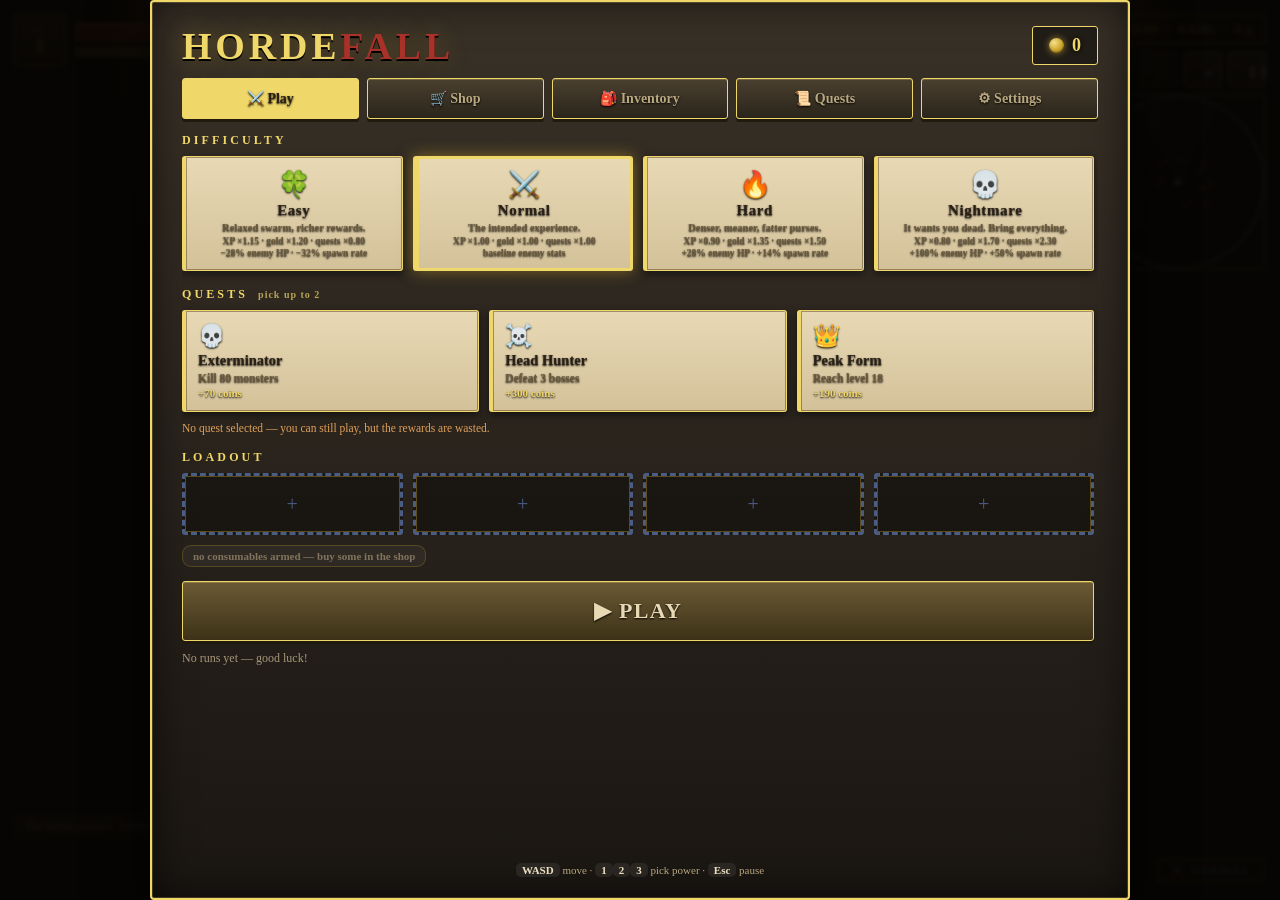
<file: index.html>
<!DOCTYPE html>
<html lang="en">
<head>
<meta charset="utf-8" />
<meta name="viewport" content="width=device-width, initial-scale=1" />
<title>HORDEFALL</title>
<meta name="description" content="HORDEFALL — a dependency-free horde survival roguelite that runs in any modern browser." />
<meta property="og:title" content="HORDEFALL" />
<meta property="og:description" content="Survive the swarm. Level up, pick a power, keep the horde off you as long as you can." />
<meta property="og:type" content="website" />
<link rel="icon" href="data:image/svg+xml,<svg xmlns='http://www.w3.org/2000/svg' viewBox='0 0 32 32'><text y='26' font-size='26'>&#9876;</text></svg>" />
<style>
  :root { --gold: #c9a227; --gold-hi: #f0d76a; --parch: #e8d9b5; --blood: #a8322a; }
  html, body { height: 100%; margin: 0; }
  body {
    display: grid; place-content: center; justify-items: center; gap: 16px;
    text-align: center; padding: 24px;
    background: radial-gradient(ellipse at 50% -10%, rgba(120, 92, 40, .28), transparent 60%), #0b0906;
    color: var(--parch);
    font-family: Georgia, "Times New Roman", serif;
  }
  h1 {
    margin: 0; font-size: clamp(30px, 7vw, 54px); font-weight: 700; letter-spacing: .14em;
    color: var(--gold-hi); text-shadow: 0 2px 0 #000, 0 0 22px rgba(201, 162, 39, .35);
  }
  h1 span { color: var(--blood); }
  p { margin: 0; max-width: 46ch; font-size: 14px; line-height: 1.6; color: #a8977a; }
  a.cta {
    display: inline-block; margin-top: 6px; padding: 13px 30px;
    border: 1px solid var(--gold); border-radius: 3px;
    background: linear-gradient(180deg, #6b5a34, #3d3218); color: var(--parch);
    text-decoration: none; font-weight: 700; letter-spacing: .1em;
    box-shadow: inset 0 1px 0 rgba(240, 215, 106, .25), 0 3px 0 #201a0d;
  }
  a.cta:hover { background: linear-gradient(180deg, #857044, #4c3f20); }
  noscript a { color: var(--gold-hi); }
</style>
</head>
<body>
  <h1>HORDE<span>FALL</span></h1>
  <p>A horde survival roguelite. Your weapon attacks on its own — every kill drops XP, every level
     hands you a choice. Keep the swarm off you as long as you can.</p>
  <!-- Works with scripting off too; the meta refresh covers the common case. -->
  <a class="cta" href="hordefall/index.html">ENTER THE FALL</a>
  <noscript><p>Your browser blocked the automatic redirect. Use the link above.</p></noscript>
  <script>location.replace("hordefall/index.html");</script>
</body>
</html>
</file>
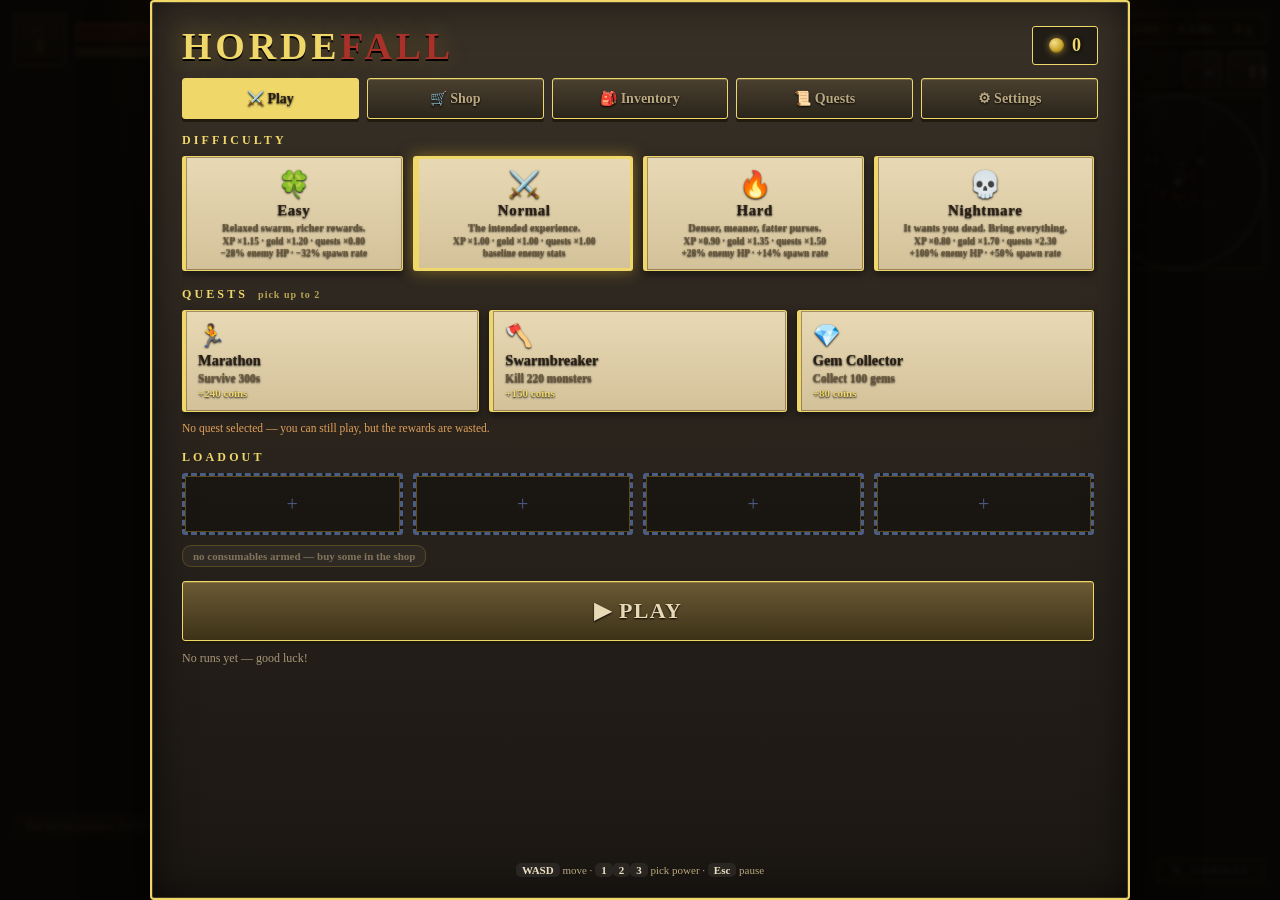
<file: hordefall/index.html>
<!DOCTYPE html>
<html lang="en">
<head>
<meta charset="utf-8" />
<meta name="viewport" content="width=device-width, initial-scale=1, maximum-scale=1, user-scalable=no" />
<title>HORDEFALL</title>
<link rel="stylesheet" href="style.css" />
</head>
<body class="rpg">
<div id="wrap">
  <canvas id="game"></canvas>

  <!-- ============ HUD ============ -->
  <div id="hud">
    <div class="hud-left">
      <div id="lvlBadge"><span>LV</span><b id="lvlNum">1</b></div>
      <div class="bars">
        <div class="bar hp"><i id="hpFill"></i><em id="hpText">100 / 100</em></div>
        <div class="bar xp"><i id="xpGhost"></i><i id="xpFill"></i></div>
      </div>
    </div>
    <div class="hud-right">
      <div class="stats">
        <span id="timeTxt" class="stat-time">0:00</span>
        <span class="sep">•</span>
        <span id="killTxt">0 kills</span>
        <span class="sep">•</span>
        <span id="goldTxt" class="gold">0 g</span>
      </div>
      <div class="btnrow">
        <button id="musicBtn" class="icon off" title="Music">♪</button>
        <button id="soundBtn" class="icon" title="Sound">🔊</button>
        <button id="pauseBtn" class="icon" title="Pause (Esc)">❚❚</button>
      </div>
      <canvas id="minimap" width="176" height="176"></canvas>
    </div>
  </div>

  <div id="hint">Move with <b>WASD</b> / <b>Arrows</b> — your weapon attacks automatically</div>
  <div id="banner"></div>
  <div id="bossBar" class="hidden"><span id="bossName">BOSS</span><i><b id="bossFill"></b></i></div>

  <!-- live objective + difficulty badge -->
  <div id="objChip" class="hidden">
    <span id="objIcon">🎯</span>
    <span id="objText">—</span>
    <span id="objNum">0/0</span>
    <i class="objbar"><b id="objFill"></b></i>
  </div>
  <div id="diffBadge">⚔️ Normal</div>

  <!-- held weapons + ability readiness -->
  <div id="loadout"></div>

  <!-- ============ MOBILE JOYSTICK ============ -->
  <div id="joystick"><div id="stick"></div></div>

  <!-- ============ LEVEL UP ============ -->
  <div id="levelup" class="overlay hidden">
    <div class="panel wide">
      <h2 class="glow">LEVEL UP!</h2>
      <p class="sub">Level <b id="lvNum2">2</b> — choose a power</p>
      <div id="choices"></div>
      <div class="rowbtns">
        <button id="rerollBtn" class="gold-btn">🎲 Reroll</button>
        <button id="skipBtn" class="ghost">Skip</button>
      </div>
    </div>
  </div>

  <!-- ============ PAUSE ============ -->
  <div id="pauseOv" class="overlay hidden">
    <div class="panel">
      <h2>PAUSED</h2>
      <p class="sub">The horde waits.</p>
      <div class="rowbtns">
        <button id="resumeBtn">Resume</button>
        <button id="sheetBtn">Status</button>
        <button id="tradeBtn">Weapons</button>
        <button id="quitBtn" class="ghost">Quit to menu</button>
      </div>
    </div>
  </div>

  <!-- ============ GAME OVER ============ -->
  <div id="overOv" class="overlay hidden">
    <div class="panel">
      <h2 class="danger">YOU DIED</h2>
      <p class="sub" id="deathBy">slain by monsters</p>
      <div class="scoreboard">
        <div><span>TIME</span><b id="ovTime">0:00</b></div>
        <div><span>LEVEL</span><b id="ovLevel">1</b></div>
        <div><span>KILLS</span><b id="ovKills">0</b></div>
        <div><span>BEST</span><b id="ovBest">0:00</b></div>
      </div>
      <div id="ovBuild" class="buildlist"></div>
      <div id="ovQuests" class="buildlist"></div>
      <div id="ovCoins"></div>
      <div class="rowbtns">
        <button id="reviveBtn" class="gold-btn hidden">Revive — 100 g</button>
        <button id="againBtn">Play again</button>
        <button id="menuBtn" class="ghost">Menu</button>
      </div>
    </div>
  </div>

  <!-- ============ CHARACTER SHEET ============ -->
  <div id="sheetOv" class="overlay hidden">
    <div class="panel sheet">
      <h2 class="gold">STATUS</h2>
      <div id="sheetBody"></div>
      <div class="rowbtns"><button id="sheetClose">Close</button></div>
    </div>
  </div>

  <!-- ============ MESSAGE LOG ============ -->
  <div id="logBox"></div>

  <!-- ============ MERCHANT / WEAPON TRADE ============ -->
  <div id="tradeOv" class="overlay hidden">
    <div class="panel wide">
      <h2 class="gold">MERCHANT</h2>
      <p class="sub">Weapons for the road. You may carry <b id="slotCap">2</b>.</p>
      <div class="held" id="heldRow"></div>
      <div class="wgrid" id="weaponGrid"></div>
      <div class="rowbtns">
        <button id="tradeClose">Leave</button>
      </div>
    </div>
  </div>

  <!-- ============ HUB (menu / shop / inventory / quests) ============ -->
  <div id="menuOv" class="overlay hub">
    <div class="hubwrap">
      <header class="hubhead">
        <h1 class="title">HORDE<span>FALL</span></h1>
        <div class="purse"><span class="coin"></span><b id="coinCount">0</b></div>
      </header>

      <nav class="tabs">
        <button class="tab active" data-tab="play">⚔️ Play</button>
        <button class="tab" data-tab="shop">🛒 Shop</button>
        <button class="tab" data-tab="inv">🎒 Inventory</button>
        <button class="tab" data-tab="quest">📜 Quests</button>
        <button class="tab" data-tab="settings">⚙ Settings</button>
      </nav>

      <!-- ---------- PLAY ---------- -->
      <section class="tabpane active" id="pane-play">
        <h3 class="panetitle">Difficulty</h3>
        <div class="diffs" id="diffRow"></div>

        <h3 class="panetitle">Quests <small>pick up to 2</small></h3>
        <div class="questpick" id="questPick"></div>

        <h3 class="panetitle">Loadout</h3>
        <div class="slots" id="slotRow"></div>
        <div class="boosts" id="boostRow"></div>

        <button id="playBtn" class="big">▶ PLAY</button>
        <div class="best" id="menuBest"></div>
      </section>

      <!-- ---------- SHOP ---------- -->
      <section class="tabpane" id="pane-shop">
        <div class="filters" id="shopFilters"></div>
        <div class="grid" id="shopGrid"></div>
      </section>

      <!-- ---------- INVENTORY ---------- -->
      <section class="tabpane" id="pane-inv">
        <h3 class="panetitle">Equipped <small id="slotCount"></small></h3>
        <div class="slots big" id="invSlots"></div>
        <h3 class="panetitle">Accessories</h3>
        <div class="grid" id="invGrid"></div>
        <h3 class="panetitle">Consumables <small>armed for your next run</small></h3>
        <div class="grid" id="consGrid"></div>
      </section>

      <!-- ---------- QUESTS ---------- -->
      <section class="tabpane" id="pane-quest">
        <div class="queststats" id="questStats"></div>
        <div class="grid" id="questGrid"></div>
      </section>

      <!-- ---------- SETTINGS ---------- -->
      <section class="tabpane" id="pane-settings">
        <h3 class="panetitle">Options</h3>
        <div class="settings" id="settingsList"></div>
        <h3 class="panetitle">Progress</h3>
        <div class="progcard" id="progBox"></div>
        <div class="rowbtns">
          <button id="wipeBtn" class="ghost">Abandon all progress</button>
        </div>
      </section>

      <footer class="hubfoot">
        <span><b>WASD</b> move · <b>1</b><b>2</b><b>3</b> pick power · <b>Esc</b> pause</span>
      </footer>
    </div>
  </div>
</div>

<script src="js/util.js" defer></script>
<script src="js/audio.js" defer></script>
<script src="js/meta.js" defer></script>
<script src="js/objectives.js" defer></script>
<script src="js/upgrades.js" defer></script>
<script src="js/weapons.js" defer></script>
<script src="js/rpgui.js" defer></script>
<script src="js/game.js" defer></script>
<script src="js/ui.js" defer></script>
</body>
</html>
</file>
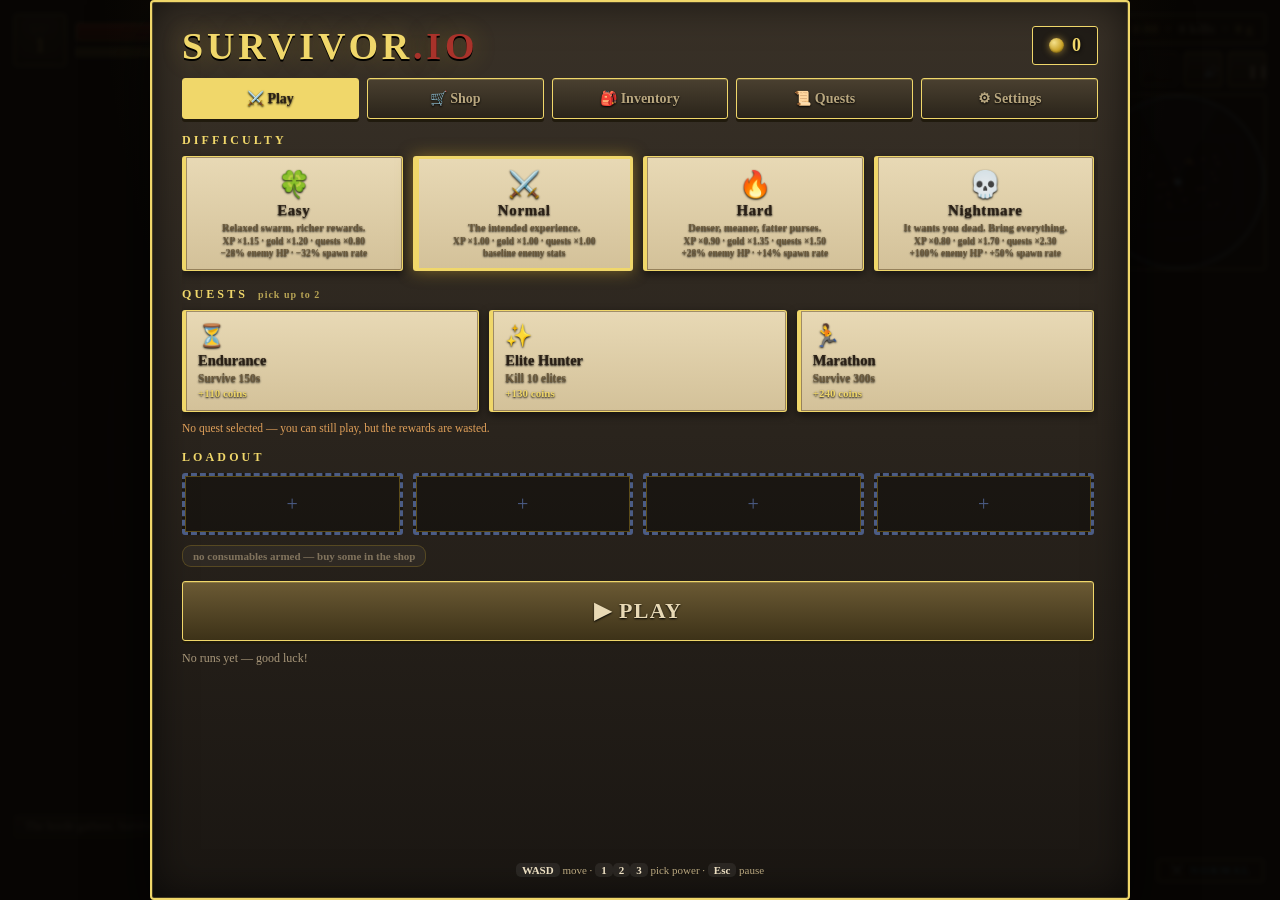
<file: survivor-io/index.html>
<!DOCTYPE html>
<html lang="en">
<head>
<meta charset="utf-8" />
<meta name="viewport" content="width=device-width, initial-scale=1, maximum-scale=1, user-scalable=no" />
<title>SURVIVOR.IO</title>
<link rel="stylesheet" href="style.css" />
</head>
<body class="rpg">
<div id="wrap">
  <canvas id="game"></canvas>

  <!-- ============ HUD ============ -->
  <div id="hud">
    <div class="hud-left">
      <div id="lvlBadge"><span>LV</span><b id="lvlNum">1</b></div>
      <div class="bars">
        <div class="bar hp"><i id="hpFill"></i><em id="hpText">100 / 100</em></div>
        <div class="bar xp"><i id="xpGhost"></i><i id="xpFill"></i></div>
      </div>
    </div>
    <div class="hud-right">
      <div class="stats">
        <span id="timeTxt" class="stat-time">0:00</span>
        <span class="sep">•</span>
        <span id="killTxt">0 kills</span>
        <span class="sep">•</span>
        <span id="goldTxt" class="gold">0 g</span>
      </div>
      <div class="btnrow">
        <button id="musicBtn" class="icon off" title="Music">♪</button>
        <button id="soundBtn" class="icon" title="Sound">🔊</button>
        <button id="pauseBtn" class="icon" title="Pause (Esc)">❚❚</button>
      </div>
      <canvas id="minimap" width="176" height="176"></canvas>
    </div>
  </div>

  <div id="hint">Move with <b>WASD</b> / <b>Arrows</b> — your weapon attacks automatically</div>
  <div id="banner"></div>
  <div id="bossBar" class="hidden"><span id="bossName">BOSS</span><i><b id="bossFill"></b></i></div>

  <!-- live objective + difficulty badge -->
  <div id="objChip" class="hidden">
    <span id="objIcon">🎯</span>
    <span id="objText">—</span>
    <span id="objNum">0/0</span>
    <i class="objbar"><b id="objFill"></b></i>
  </div>
  <div id="diffBadge">⚔️ Normal</div>

  <!-- held weapons + ability readiness -->
  <div id="loadout"></div>

  <!-- ============ MOBILE JOYSTICK ============ -->
  <div id="joystick"><div id="stick"></div></div>

  <!-- ============ LEVEL UP ============ -->
  <div id="levelup" class="overlay hidden">
    <div class="panel wide">
      <h2 class="glow">LEVEL UP!</h2>
      <p class="sub">Level <b id="lvNum2">2</b> — choose a power</p>
      <div id="choices"></div>
      <div class="rowbtns">
        <button id="rerollBtn" class="gold-btn">🎲 Reroll</button>
        <button id="skipBtn" class="ghost">Skip</button>
      </div>
    </div>
  </div>

  <!-- ============ PAUSE ============ -->
  <div id="pauseOv" class="overlay hidden">
    <div class="panel">
      <h2>PAUSED</h2>
      <p class="sub">The horde waits.</p>
      <div class="rowbtns">
        <button id="resumeBtn">Resume</button>
        <button id="sheetBtn">Status</button>
        <button id="tradeBtn">Weapons</button>
        <button id="quitBtn" class="ghost">Quit to menu</button>
      </div>
    </div>
  </div>

  <!-- ============ GAME OVER ============ -->
  <div id="overOv" class="overlay hidden">
    <div class="panel">
      <h2 class="danger">YOU DIED</h2>
      <p class="sub" id="deathBy">slain by monsters</p>
      <div class="scoreboard">
        <div><span>TIME</span><b id="ovTime">0:00</b></div>
        <div><span>LEVEL</span><b id="ovLevel">1</b></div>
        <div><span>KILLS</span><b id="ovKills">0</b></div>
        <div><span>BEST</span><b id="ovBest">0:00</b></div>
      </div>
      <div id="ovBuild" class="buildlist"></div>
      <div id="ovQuests" class="buildlist"></div>
      <div id="ovCoins"></div>
      <div class="rowbtns">
        <button id="reviveBtn" class="gold-btn hidden">Revive — 100 g</button>
        <button id="againBtn">Play again</button>
        <button id="menuBtn" class="ghost">Menu</button>
      </div>
    </div>
  </div>

  <!-- ============ CHARACTER SHEET ============ -->
  <div id="sheetOv" class="overlay hidden">
    <div class="panel sheet">
      <h2 class="gold">STATUS</h2>
      <div id="sheetBody"></div>
      <div class="rowbtns"><button id="sheetClose">Close</button></div>
    </div>
  </div>

  <!-- ============ MESSAGE LOG ============ -->
  <div id="logBox"></div>

  <!-- ============ MERCHANT / WEAPON TRADE ============ -->
  <div id="tradeOv" class="overlay hidden">
    <div class="panel wide">
      <h2 class="gold">MERCHANT</h2>
      <p class="sub">Weapons for the road. You may carry <b id="slotCap">2</b>.</p>
      <div class="held" id="heldRow"></div>
      <div class="wgrid" id="weaponGrid"></div>
      <div class="rowbtns">
        <button id="tradeClose">Leave</button>
      </div>
    </div>
  </div>

  <!-- ============ HUB (menu / shop / inventory / quests) ============ -->
  <div id="menuOv" class="overlay hub">
    <div class="hubwrap">
      <header class="hubhead">
        <h1 class="title">SURVIVOR<span>.IO</span></h1>
        <div class="purse"><span class="coin"></span><b id="coinCount">0</b></div>
      </header>

      <nav class="tabs">
        <button class="tab active" data-tab="play">⚔️ Play</button>
        <button class="tab" data-tab="shop">🛒 Shop</button>
        <button class="tab" data-tab="inv">🎒 Inventory</button>
        <button class="tab" data-tab="quest">📜 Quests</button>
        <button class="tab" data-tab="settings">⚙ Settings</button>
      </nav>

      <!-- ---------- PLAY ---------- -->
      <section class="tabpane active" id="pane-play">
        <h3 class="panetitle">Difficulty</h3>
        <div class="diffs" id="diffRow"></div>

        <h3 class="panetitle">Quests <small>pick up to 2</small></h3>
        <div class="questpick" id="questPick"></div>

        <h3 class="panetitle">Loadout</h3>
        <div class="slots" id="slotRow"></div>
        <div class="boosts" id="boostRow"></div>

        <button id="playBtn" class="big">▶ PLAY</button>
        <div class="best" id="menuBest"></div>
      </section>

      <!-- ---------- SHOP ---------- -->
      <section class="tabpane" id="pane-shop">
        <div class="filters" id="shopFilters"></div>
        <div class="grid" id="shopGrid"></div>
      </section>

      <!-- ---------- INVENTORY ---------- -->
      <section class="tabpane" id="pane-inv">
        <h3 class="panetitle">Equipped <small id="slotCount"></small></h3>
        <div class="slots big" id="invSlots"></div>
        <h3 class="panetitle">Accessories</h3>
        <div class="grid" id="invGrid"></div>
        <h3 class="panetitle">Consumables <small>armed for your next run</small></h3>
        <div class="grid" id="consGrid"></div>
      </section>

      <!-- ---------- QUESTS ---------- -->
      <section class="tabpane" id="pane-quest">
        <div class="queststats" id="questStats"></div>
        <div class="grid" id="questGrid"></div>
      </section>

      <!-- ---------- SETTINGS ---------- -->
      <section class="tabpane" id="pane-settings">
        <h3 class="panetitle">Options</h3>
        <div class="settings" id="settingsList"></div>
        <h3 class="panetitle">Progress</h3>
        <div class="progcard" id="progBox"></div>
        <div class="rowbtns">
          <button id="wipeBtn" class="ghost">Abandon all progress</button>
        </div>
      </section>

      <footer class="hubfoot">
        <span><b>WASD</b> move · <b>1</b><b>2</b><b>3</b> pick power · <b>Esc</b> pause</span>
      </footer>
    </div>
  </div>
</div>

<script src="js/util.js" defer></script>
<script src="js/audio.js" defer></script>
<script src="js/meta.js" defer></script>
<script src="js/objectives.js" defer></script>
<script src="js/upgrades.js" defer></script>
<script src="js/weapons.js" defer></script>
<script src="js/rpgui.js" defer></script>
<script src="js/game.js" defer></script>
<script src="js/ui.js" defer></script>
</body>
</html>
</file>
<file: hordefall/style.css>
:root {
  --bg: #070a12;
  --panel: rgba(16, 20, 34, 0.92);
  --line: rgba(120, 160, 255, 0.22);
  --txt: #e8eeff;
  --dim: #8fa0c8;
  --gold: #ffce4d;
  --green: #52e08a;
  --blue: #4cc9ff;
  --purple: #b98bff;
  --red: #ff5d6c;
}

* { box-sizing: border-box; }

html, body {
  margin: 0;
  padding: 0;
  height: 100%;
  overflow: hidden;
  background: var(--bg);
  color: var(--txt);
  font-family: "Segoe UI", Inter, system-ui, -apple-system, sans-serif;
  user-select: none;
  -webkit-user-select: none;
  touch-action: none;
  overscroll-behavior: none;
}

#wrap { position: fixed; inset: 0; }

canvas#game { display: block; width: 100%; height: 100%; cursor: crosshair; }

/* ---------------- HUD ---------------- */
#hud {
  position: absolute; inset: 0;
  pointer-events: none;
  padding: 14px;
  display: flex; justify-content: space-between; align-items: flex-start;
}

.hud-left { display: flex; align-items: center; gap: 10px; min-width: 0; }

#lvlBadge {
  width: 52px; height: 52px; flex: none;
  border-radius: 14px;
  background: linear-gradient(160deg, #2b3f8f, #131a34);
  border: 2px solid rgba(120, 160, 255, .55);
  box-shadow: 0 6px 18px rgba(0, 0, 0, .5), inset 0 0 18px rgba(90, 140, 255, .25);
  display: flex; flex-direction: column; align-items: center; justify-content: center;
  line-height: 1;
}
#lvlBadge span { font-size: 9px; letter-spacing: .14em; color: var(--dim); }
#lvlBadge b { font-size: 20px; }

.bars { width: min(300px, 40vw); display: flex; flex-direction: column; gap: 6px; min-width: 0; }

.bar {
  position: relative; height: 18px;
  border-radius: 9px; overflow: hidden;
  background: rgba(6, 9, 18, .78);
  border: 1px solid var(--line);
  box-shadow: 0 3px 10px rgba(0, 0, 0, .45);
}
.bar i { position: absolute; inset: 0; width: 100%; transform-origin: left; display: block; }
.bar.hp i { background: linear-gradient(90deg, #ff6b7d, #ff9a6b); transition: transform .12s linear; }
.bar.xp { height: 10px; }
.bar.xp i { background: linear-gradient(90deg, #4cc9ff, #b98bff); transition: transform .12s linear; }
/* trailing "ghost" segment that catches up to the real XP fill */
.bar.xp #xpGhost {
  background: rgba(255, 255, 255, 0.55);
  transition: none;
  filter: blur(1px);
}
.bar em {
  position: absolute; inset: 0; display: flex; align-items: center; justify-content: center;
  font-style: normal; font-size: 11px; font-weight: 700; letter-spacing: .04em;
  text-shadow: 0 1px 3px #000;
}

.hud-right { display: flex; flex-direction: column; align-items: flex-end; gap: 8px; min-width: 0; }

.stats {
  display: flex; align-items: center; gap: 8px;
  font-size: 13px; font-weight: 700; letter-spacing: .03em;
  font-variant-numeric: tabular-nums;
  background: rgba(6, 9, 18, .6);
  border: 1px solid var(--line);
  padding: 6px 12px; border-radius: 20px;
  text-shadow: 0 1px 3px #000;
}
.stat-time { color: var(--blue); font-variant-numeric: tabular-nums; }
.sep { color: #44557d; }
.gold { color: var(--gold); }

/* ---------------- boss bar ---------------- */
#bossBar {
  position: absolute; left: 50%; top: 16px; transform: translateX(-50%);
  width: min(420px, 60vw); display: flex; flex-direction: column; align-items: center; gap: 3px;
  pointer-events: none;
  animation: bosspop .3s ease-out;
}
@keyframes bosspop { from { opacity: 0; transform: translate(-50%, -8px) } to { opacity: 1; transform: translate(-50%, 0) } }
#bossBar > span {
  font-size: 10px; font-weight: 900; letter-spacing: .3em; color: #ffb3bb;
  text-shadow: 0 2px 6px #000;
}
#bossBar > i {
  display: block; width: 100%; height: 10px; border-radius: 6px;
  background: rgba(6, 9, 18, .8); border: 1px solid rgba(255, 93, 108, .45);
  box-shadow: 0 4px 14px rgba(255, 40, 60, .25), inset 0 0 10px rgba(0, 0, 0, .6);
  overflow: hidden;
}
#bossBar > i > b {
  display: block; height: 100%; width: 100%; transform-origin: left;
  background: linear-gradient(90deg, #ff3b52, #ff8a5c);
  box-shadow: 0 0 12px rgba(255, 80, 90, .8);
  transition: transform .15s linear;
}

.btnrow { display: flex; gap: 6px; pointer-events: auto; }
button.icon {
  width: 34px; height: 34px; border-radius: 10px; cursor: pointer;
  background: rgba(12, 17, 30, .8); color: var(--txt);
  border: 1px solid var(--line); font-size: 13px;
  display: grid; place-items: center;
}
button.icon:hover { background: rgba(40, 60, 120, .7); }
button.icon.off { opacity: .4; }

#minimap {
  width: 176px; height: 176px; border-radius: 12px;
  background: rgba(6, 9, 18, .72);
  border: 1px solid var(--line);
  box-shadow: 0 6px 18px rgba(0, 0, 0, .5);
}

#hint {
  position: absolute; left: 50%; bottom: 16px; transform: translateX(-50%);
  font-size: 12px; color: var(--dim);
  background: rgba(6, 9, 18, .55); border: 1px solid var(--line);
  padding: 6px 14px; border-radius: 16px;
  pointer-events: none; transition: opacity .5s;
}
#hint b { color: var(--txt); }
#hint.fade { opacity: 0; }

#banner {
  position: absolute; left: 50%; top: 22%; transform: translate(-50%, -50%);
  text-align: center; pointer-events: none; opacity: 0;
  font-size: clamp(26px, 6vw, 54px); font-weight: 900; letter-spacing: .06em;
  color: #fff; text-shadow: 0 0 26px rgba(255, 90, 110, .8), 0 6px 20px #000;
}
#banner.show { animation: pop 2.1s ease-out forwards; }
#banner small { display: block; font-size: .34em; letter-spacing: .22em; color: var(--dim); margin-top: 6px; }
@keyframes pop {
  0% { opacity: 0; transform: translate(-50%, -50%) scale(.7); }
  12% { opacity: 1; transform: translate(-50%, -50%) scale(1.04); }
  70% { opacity: 1; transform: translate(-50%, -50%) scale(1); }
  100% { opacity: 0; transform: translate(-50%, -56%) scale(1); }
}

/* ---------------- Overlays ---------------- */
.overlay {
  position: absolute; inset: 0; z-index: 20;
  display: grid; place-items: center;
  background: radial-gradient(ellipse at center, rgba(8, 12, 24, .82), rgba(3, 5, 10, .95));
  backdrop-filter: blur(4px);
  padding: 16px;
  animation: fadein .18s ease-out;
}
.overlay.hidden { display: none; }
.hidden { display: none !important; }
@keyframes fadein { from { opacity: 0 } to { opacity: 1 } }

.panel {
  width: min(420px, 94vw);
  background: var(--panel);
  border: 1px solid var(--line);
  border-radius: 20px;
  padding: 26px 24px;
  text-align: center;
  box-shadow: 0 30px 80px rgba(0, 0, 0, .6);
}
.panel.wide { width: min(880px, 96vw); }

h1.title {
  margin: 0 0 6px; font-size: 40px; font-weight: 900; letter-spacing: .04em;
  background: linear-gradient(180deg, #fff, #7fb2ff);
  -webkit-background-clip: text; background-clip: text; color: transparent;
  text-shadow: 0 0 40px rgba(80, 140, 255, .25);
}
h1.title span { color: #ffce4d; -webkit-text-fill-color: #ffce4d; }
h2 { margin: 0 0 4px; font-size: 28px; font-weight: 900; letter-spacing: .06em; }
h2.glow { color: #9ee7ff; text-shadow: 0 0 26px rgba(80, 200, 255, .6); }
h2.danger { color: var(--red); text-shadow: 0 0 26px rgba(255, 80, 100, .45); }
.sub { margin: 0 0 18px; color: var(--dim); font-size: 14px; }

button {
  font: inherit; font-weight: 800; cursor: pointer; color: #06101f;
  background: linear-gradient(180deg, #7fc4ff, #3f8ef0);
  border: 0; border-radius: 12px; padding: 11px 18px;
  box-shadow: 0 6px 0 #24508f, 0 10px 22px rgba(0, 0, 0, .4);
  transition: transform .08s ease, filter .15s;
}
button:hover { filter: brightness(1.08); }
button:active { transform: translateY(4px); box-shadow: 0 2px 0 #24508f; }
button.big { font-size: 22px; padding: 16px 46px; letter-spacing: .06em; width: 100%; }
/* the primary action must never fall below the fold */
#playBtn { position: sticky; bottom: 0; margin-top: 14px; z-index: 2; }
#pane-play .best { margin-top: 10px; }
button.ghost {
  background: rgba(255, 255, 255, .06); color: var(--txt);
  box-shadow: inset 0 0 0 1px var(--line);
}
button.ghost:active { transform: translateY(2px); box-shadow: inset 0 0 0 1px var(--line); }
button.gold-btn {
  background: linear-gradient(180deg, #ffe08a, #f2b13c); box-shadow: 0 6px 0 #a06a12;
}
button.gold-btn:active { box-shadow: 0 2px 0 #a06a12; }
button.gold-btn:disabled { opacity: .4; cursor: not-allowed; filter: grayscale(.6); }

.rowbtns { display: flex; gap: 10px; justify-content: center; margin-top: 18px; flex-wrap: wrap; }

.ctrl {
  display: flex; gap: 14px; justify-content: center; flex-wrap: wrap;
  margin-top: 18px; font-size: 12px; color: var(--dim);
}
.ctrl b {
  background: rgba(255, 255, 255, .08); padding: 2px 7px; border-radius: 6px;
  color: var(--txt); margin: 0 2px; box-shadow: inset 0 0 0 1px var(--line);
}
.best { margin-top: 16px; font-size: 12px; color: var(--dim); }
.best b { color: var(--gold); }

/* ---------------- Upgrade cards ---------------- */
#choices {
  display: grid; grid-template-columns: repeat(3, 1fr); gap: 12px;
  margin-top: 6px;
}
@media (max-width: 620px) { #choices { grid-template-columns: 1fr; } }

.card {
  position: relative; text-align: left; cursor: pointer;
  background: linear-gradient(170deg, rgba(30, 40, 70, .95), rgba(14, 18, 32, .95));
  border: 1px solid var(--line); border-radius: 16px;
  padding: 16px 14px 14px;
  color: var(--txt);
  box-shadow: 0 10px 26px rgba(0, 0, 0, .45);
  transform-style: preserve-3d;
  transform: perspective(700px) rotateX(var(--rx, 0deg)) rotateY(var(--ry, 0deg)) translateY(0);
  transition: transform .14s ease, box-shadow .18s, border-color .15s;
  animation: cardin .22s ease-out both;
  overflow: hidden;
}
.card::before {
  content: ""; position: absolute; inset: -40%;
  background: radial-gradient(circle at 50% 30%, var(--rc, #6fa8ff), transparent 62%);
  opacity: 0; transition: opacity .18s ease; pointer-events: none;
}
.card:hover {
  transform: perspective(700px) rotateX(var(--rx, 0deg)) rotateY(var(--ry, 0deg)) translateY(-6px) scale(1.015);
  border-color: rgba(180, 215, 255, .75);
  box-shadow: 0 18px 40px rgba(0, 0, 0, .55), 0 0 26px -6px var(--rc, #6fa8ff);
}
.card:hover::before { opacity: .22; }
.card > * { position: relative; }
.card:nth-child(2) { animation-delay: .05s }
.card:nth-child(3) { animation-delay: .1s }
/* entrance animates `scale`, not `transform`, so it never fights the 3D tilt */
@keyframes cardin { from { opacity: 0; scale: .94 } to { opacity: 1; scale: 1 } }
.card .ico {
  font-size: 30px; line-height: 1; display: block; margin-bottom: 8px;
  transform: translateZ(18px);
  animation: iconpop .34s cubic-bezier(.2, 1.5, .4, 1) both;
}
@keyframes iconpop { from { transform: translateZ(60px) scale(.4); opacity: 0 } to { transform: translateZ(18px) scale(1); opacity: 1 } }
.card .nm { font-size: 17px; font-weight: 900; margin-bottom: 4px; transform: translateZ(12px); }
.card .ds { font-size: 12.5px; color: var(--dim); line-height: 1.35; }
.card .pips { display: flex; gap: 3px; margin-top: 10px; }
.card .pip { width: 12px; height: 4px; border-radius: 2px; background: rgba(255, 255, 255, .14); }
.card .pip.on { background: currentColor; }
.card .key {
  position: absolute; top: 10px; right: 10px;
  font-size: 11px; font-weight: 800; color: var(--dim);
  background: rgba(0, 0, 0, .35); padding: 2px 7px; border-radius: 6px;
}
.card .new {
  position: absolute; top: 10px; left: 10px;
  font-size: 9px; font-weight: 900; letter-spacing: .12em;
  color: #06101f; background: var(--gold); padding: 2px 6px; border-radius: 6px;
}
.card.r0 { border-left: 4px solid #6fa8ff; }
.card.r1 { border-left: 4px solid #b98bff; }
.card.r2 { border-left: 4px solid #ff9d4d; }
.card.r3 { border-left: 4px solid #ff5d6c; }
.card.r0 .nm { color: #9ec8ff } .card.r1 .nm { color: #d4b3ff }
.card.r2 .nm { color: #ffc48a } .card.r3 .nm { color: #ff97a4 }

/* ---------------- Scoreboard ---------------- */
.scoreboard {
  display: grid; grid-template-columns: repeat(4, 1fr); gap: 8px; margin-bottom: 14px;
}
.scoreboard div {
  background: rgba(255, 255, 255, .05); border-radius: 12px; padding: 10px 4px;
  box-shadow: inset 0 0 0 1px var(--line);
}
.scoreboard span { display: block; font-size: 10px; letter-spacing: .1em; color: var(--dim); }
.scoreboard b { font-size: 18px; font-variant-numeric: tabular-nums; letter-spacing: .02em; }
.scoreboard span { letter-spacing: .14em; }
.buildlist .b { letter-spacing: .02em; }

.buildlist {
  display: flex; flex-wrap: wrap; gap: 6px; justify-content: center;
  max-height: 92px; overflow: auto; padding: 4px;
}
.buildlist .b {
  font-size: 11px; font-weight: 700; padding: 4px 9px; border-radius: 8px;
  background: rgba(255, 255, 255, .06); box-shadow: inset 0 0 0 1px var(--line); color: var(--dim);
}
.buildlist .b b { color: var(--txt); }

.settings { display: flex; flex-direction: column; gap: 12px; align-items: flex-start; margin: 6px 0 4px; }
.sw { display: flex; align-items: center; gap: 10px; font-size: 14px; cursor: pointer; color: var(--dim); }
.sw input { display: none; }
.sw span {
  width: 38px; height: 21px; border-radius: 12px; background: rgba(255, 255, 255, .1);
  position: relative; transition: background .15s; flex: none;
}
.sw span::after {
  content: ""; position: absolute; top: 3px; left: 3px; width: 15px; height: 15px;
  border-radius: 50%; background: #8fa0c8; transition: transform .15s, background .15s;
}
.sw input:checked + span { background: rgba(76, 201, 255, .35); }
.sw input:checked + span::after { transform: translateX(17px); background: var(--blue); }

/* ---------------- Joystick ---------------- */
#joystick {
  position: absolute; left: 26px; bottom: 26px;
  width: 118px; height: 118px; border-radius: 50%;
  background: rgba(255, 255, 255, .05);
  border: 2px solid rgba(255, 255, 255, .12);
  display: none; touch-action: none;
}
#stick {
  position: absolute; left: 50%; top: 50%; width: 50px; height: 50px; margin: -25px 0 0 -25px;
  border-radius: 50%; background: rgba(140, 190, 255, .5);
  box-shadow: 0 0 20px rgba(90, 160, 255, .5);
}
body.touch #joystick { display: block; }
body.touch #hint { display: none; }

/* ---------------- merchant / weapon trade ---------------- */
h2.gold { color: var(--gold); text-shadow: 0 0 24px rgba(255, 206, 77, .45); }
.held { display: grid; grid-template-columns: repeat(2, 1fr); gap: 10px; margin-bottom: 14px; }
.wgrid {
  display: grid; grid-template-columns: repeat(auto-fill, minmax(210px, 1fr)); gap: 10px;
  max-height: 46vh; overflow-y: auto; padding: 2px;
}
.wcard {
  display: flex; flex-direction: column; gap: 3px; padding: 12px; border-radius: 14px;
  background: linear-gradient(180deg, rgba(26, 34, 60, .92), rgba(12, 16, 30, .92));
  box-shadow: inset 0 0 0 1px var(--line);
  border-left: 3px solid var(--wc, #cfe4ff);
  text-align: left; color: var(--txt);
}
.wcard.on { box-shadow: inset 0 0 0 1px #52e08a; }
.wcard.maxed { opacity: .8; }
.wcard.poor .wc-cost { color: var(--red); }
.wcard .wc-icon { font-size: 24px; }
.wcard .wc-name { font-size: 14px; font-weight: 900; }
.wcard .wc-lv { font-size: 10px; letter-spacing: .1em; text-transform: uppercase; color: var(--wc, var(--dim)); font-weight: 800; }
.wcard .wc-desc { font-size: 11.5px; color: var(--dim); line-height: 1.3; }
.wcard .wc-ab { font-size: 10.5px; color: #9ee7ff; }
.wcard .wc-cost { font-size: 12px; font-weight: 900; color: var(--gold); }
.wcard .ibtn { margin-top: 8px; font-size: 12px; padding: 8px 10px; border-radius: 9px; box-shadow: 0 3px 0 #24508f; }
.wcard .ibtn:disabled { opacity: .4; cursor: not-allowed; }

/* held-weapon chips */
#loadout {
  position: absolute; right: 16px; bottom: 52px;
  display: flex; flex-direction: column; gap: 6px; align-items: flex-end;
  pointer-events: none;
}
.lwchip {
  display: flex; align-items: center; gap: 6px;
  padding: 5px 10px; border-radius: 10px; font-size: 13px;
  background: rgba(8, 12, 24, .72); border: 1px solid var(--line);
  box-shadow: 0 0 12px -4px var(--wc, #6fa8ff);
}
.lwchip b { font-size: 10px; color: var(--dim); font-variant-numeric: tabular-nums; }
.lwchip em { font-style: normal; font-size: 10px; font-weight: 900; }
.lwchip .ready { color: #52e08a; }
.lwchip .cd { color: #6f83ab; font-variant-numeric: tabular-nums; }

/* =============================================================
   CLASSIC RPG LOOK
   Stone frames, parchment, gold trim, serif display type.
   No neon. Toggleable via the pause menu.
   ============================================================= */
:root {
  --stone-1: #2b2620;
  --stone-2: #1a1713;
  --stone-3: #0f0d0b;
  --parch: #e8d9b5;
  --parch-dim: #b9a77f;
  --gold: #c9a227;
  --gold-hi: #f0d76a;
  --blood: #a8322a;
  --ink: #2a2016;
}

body.rpg {
  --txt: #ecdfc2;
  --dim: #a8977a;
  --line: rgba(201, 162, 39, .38);
  --blue: #8ab6d8;
  --green: #86b06a;
  --gold: var(--gold-hi);
  --red: var(--blood);
  font-family: Georgia, "Times New Roman", serif;
  background: #0b0906;
}

body.rpg .overlay {
  background:
    radial-gradient(ellipse at 50% -10%, rgba(120, 92, 40, .28), transparent 60%),
    rgba(8, 6, 4, .95);
  backdrop-filter: blur(2px);
}
body.rpg .panel,
body.rpg .hubwrap {
  background:
    linear-gradient(180deg, rgba(58, 50, 40, .96), rgba(26, 22, 18, .97)),
    var(--stone-2);
  border: 2px solid var(--gold);
  border-radius: 4px;
  box-shadow:
    inset 0 0 0 1px rgba(240, 215, 106, .22),
    inset 0 0 40px rgba(0, 0, 0, .6),
    0 24px 60px rgba(0, 0, 0, .7);
}
body.rpg h1.title,
body.rpg h2 {
  font-family: "Palatino Linotype", "Book Antiqua", Palatino, Georgia, serif;
  letter-spacing: .1em;
  color: var(--gold-hi);
  text-shadow: 0 2px 0 #000, 0 0 22px rgba(201, 162, 39, .35);
}
body.rpg h1.title { -webkit-text-fill-color: var(--gold-hi); background: none; }
body.rpg h1.title span { color: var(--blood); -webkit-text-fill-color: var(--blood); }

body.rpg button {
  background: linear-gradient(180deg, #6b5a34, #3d3218);
  color: var(--parch);
  border: 1px solid var(--gold);
  border-radius: 3px;
  box-shadow: inset 0 1px 0 rgba(240, 215, 106, .25), 0 3px 0 #201a0d;
  text-shadow: 0 1px 2px #000;
}
body.rpg button:hover { background: linear-gradient(180deg, #857044, #4c3f20); }
body.rpg button:active { box-shadow: inset 0 1px 0 rgba(240, 215, 106, .25); transform: translateY(3px); }
body.rpg button.ghost { background: rgba(0, 0, 0, .35); }
body.rpg button:disabled { filter: grayscale(.7); opacity: .45; }

/* parchment cards */
body.rpg .diffcard,
body.rpg .qcard,
body.rpg .item,
body.rpg .wcard,
body.rpg .card {
  background: linear-gradient(180deg, var(--parch), #d3c199);
  color: var(--ink);
  border-radius: 3px;
  box-shadow: inset 0 0 0 1px rgba(90, 66, 30, .5), 0 3px 8px rgba(0, 0, 0, .5);
  border-left-width: 4px;
}
body.rpg .diffcard .dname,
body.rpg .qcard .qname,
body.rpg .iname,
body.rpg .wc-name,
body.rpg .nm { color: var(--ink) !important; }
body.rpg .diffcard .dblurb,
body.rpg .idesc,
body.rpg .wc-desc,
body.rpg .ds,
body.rpg .qgoal,
body.rpg .diffcard .drewards,
body.rpg .diffcard .dstat,
body.rpg .item .iperk { color: #6b5a3c !important; }
body.rpg .diffcard.on,
body.rpg .qcard.on,
body.rpg .item.equipped { box-shadow: inset 0 0 0 2px var(--gold), 0 0 16px rgba(201, 162, 39, .5); }
body.rpg .icost::before,
body.rpg .purse .coin {
  background: radial-gradient(circle at 34% 30%, #f4e08a, #c9a227 60%, #7a6212);
}
body.rpg .purse {
  background: rgba(0, 0, 0, .4);
  border: 1px solid var(--gold);
  border-radius: 3px;
}
body.rpg .tab {
  background: linear-gradient(180deg, #4a4030, #2a241a);
  border-radius: 3px;
  color: var(--parch-dim);
}
body.rpg .tab.active {
  background: linear-gradient(180deg, var(--gold-hi), var(--gold));
  color: var(--ink);
  box-shadow: 0 3px 0 #201a0d;
}
body.rpg .chip { background: rgba(0, 0, 0, .35); border-radius: 3px; color: var(--parch-dim); }
body.rpg .chip.on { background: linear-gradient(180deg, var(--gold-hi), var(--gold)); color: var(--ink); }
body.rpg .slot, body.rpg .slot.empty {
  background: rgba(0, 0, 0, .35);
  border-radius: 3px;
  box-shadow: inset 0 0 0 1px var(--line);
}
body.rpg .panetitle { color: var(--gold-hi); letter-spacing: .26em; }
body.rpg .hubfoot { color: var(--parch-dim); }

/* ---------------- character sheet ---------------- */
.panel.sheet { width: min(760px, 94vw); text-align: left; }
#sheetBody { display: flex; flex-direction: column; gap: 14px; margin: 14px 0; }

.medallion {
  align-self: center; text-align: center;
  padding: 12px 26px;
  border: 2px solid var(--gold); border-radius: 4px;
  background: radial-gradient(circle at 50% 20%, rgba(201, 162, 39, .18), transparent 70%), rgba(0, 0, 0, .4);
}
.medallion .portrait {
  width: 64px; height: 64px; margin: 0 auto 6px;
  display: grid; place-items: center; font-size: 30px;
  border-radius: 50%;
  background: radial-gradient(circle at 35% 30%, #6b5a34, #241d13);
  border: 2px solid var(--gold);
  box-shadow: inset 0 0 14px rgba(0, 0, 0, .8);
}
.medallion .pname {
  font-family: "Palatino Linotype", Georgia, serif;
  font-size: 19px; font-weight: 700; color: var(--gold-hi); letter-spacing: .08em;
}
.medallion .plevel { font-size: 11px; letter-spacing: .24em; color: var(--parch-dim); }

.sheetbars { display: flex; flex-direction: column; gap: 8px; }
.sbar {
  position: relative; height: 22px; border-radius: 3px;
  background: rgba(0, 0, 0, .55); border: 1px solid var(--line); overflow: hidden;
}
.sbar i { position: absolute; inset: 0; display: block; }
.sbar.hp i { background: linear-gradient(180deg, #c0392b, #7d1f18); }
.sbar.xp i { background: linear-gradient(180deg, #6f8fb8, #3d5470); }
.sbar span {
  position: absolute; left: 9px; top: 0; line-height: 22px;
  font-size: 10px; letter-spacing: .2em; color: var(--parch-dim);
  text-shadow: 0 1px 2px #000;
}
.sbar b {
  position: absolute; right: 9px; top: 0; line-height: 22px;
  font-size: 12px; color: var(--parch); font-variant-numeric: tabular-nums;
  text-shadow: 0 1px 2px #000;
}

.statgrid { display: grid; grid-template-columns: repeat(3, 1fr); gap: 8px; }
.stat {
  padding: 8px 10px; border-radius: 3px; text-align: center;
  background: rgba(0, 0, 0, .38); border: 1px solid var(--line);
}
.stat span { display: block; font-size: 9px; letter-spacing: .18em; color: var(--parch-dim); }
.stat b { display: block; font-size: 19px; color: var(--gold-hi); font-variant-numeric: tabular-nums; }
.stat em { font-size: 9px; color: #8a7a5e; font-style: normal; }

.paperdoll {
  border: 1px solid var(--line); border-radius: 3px; overflow: hidden;
  background: rgba(0, 0, 0, .3);
}
.dollhead {
  padding: 5px 10px; font-size: 10px; letter-spacing: .24em; color: var(--ink);
  background: linear-gradient(180deg, var(--gold-hi), var(--gold));
}
.dollslot {
  display: flex; align-items: baseline; gap: 10px;
  padding: 8px 10px; border-top: 1px solid rgba(201, 162, 39, .2);
}
.dollslot .dl { font-size: 9px; letter-spacing: .16em; color: var(--parch-dim); min-width: 78px; }
.dollslot b { font-size: 13px; color: var(--parch); }
.dollslot em { font-size: 11px; color: #8a7a5e; font-style: normal; }

/* ---------------- message log ---------------- */
#logBox {
  position: absolute; left: 14px; bottom: 62px; width: min(430px, 46vw);
  display: flex; flex-direction: column; gap: 1px;
  pointer-events: none;
  border: 1px solid var(--line); border-radius: 3px;
  background: rgba(6, 5, 3, .62);
  overflow: hidden;
}
.logline {
  padding: 3px 10px; font-size: 12px; color: var(--parch);
  background: linear-gradient(180deg, rgba(58, 50, 40, .8), rgba(26, 22, 18, .8));
  animation: logslide .18s ease-out;
}
@keyframes logslide { from { opacity: 0; transform: translateX(-12px) } to { opacity: 1; transform: none } }
.logline.good { color: var(--gold-hi); }
.logline.bad { color: #e08a7a; }
#logBox.hidden { display: none; }

@media (max-width: 620px) {
  #logBox { left: 10px; bottom: 196px; width: 74vw; }
  .statgrid { grid-template-columns: repeat(2, 1fr); }
}

/* ---------------- in-run HUD, classic styling ---------------- */
body.rpg #lvlBadge {
  background: linear-gradient(180deg, #4a4030, #241d13);
  border: 1px solid var(--gold);
  border-radius: 3px;
  box-shadow: inset 0 0 12px rgba(0, 0, 0, .8);
  font-family: "Palatino Linotype", Georgia, serif;
}
body.rpg #lvlBadge span { color: var(--parch-dim); letter-spacing: .2em; }
body.rpg #lvlBadge b { color: var(--gold-hi); }
body.rpg .bar {
  border: 1px solid var(--gold); border-radius: 2px;
  background: rgba(0, 0, 0, .6);
  box-shadow: inset 0 0 8px rgba(0, 0, 0, .8);
}
body.rpg .bar.hp i { background: linear-gradient(180deg, #c0392b, #7d1f18); }
body.rpg .bar.xp i { background: linear-gradient(180deg, #6f8fb8, #3d5470); }
body.rpg .bar.xp #xpGhost { background: rgba(240, 215, 106, .55); }
body.rpg .bar em {
  color: var(--parch); letter-spacing: .08em;
  font-family: "Palatino Linotype", Georgia, serif;
}
body.rpg .stats {
  background: rgba(20, 16, 10, .8);
  border: 1px solid var(--gold); border-radius: 3px;
  color: var(--parch);
  font-family: "Palatino Linotype", Georgia, serif;
}
body.rpg .stat-time { color: var(--gold-hi); }
body.rpg .sep { color: #7a6a48; }
body.rpg #minimap {
  background: rgba(14, 11, 7, .82);
  border: 1px solid var(--gold); border-radius: 3px;
}
body.rpg button.icon {
  background: linear-gradient(180deg, #4a4030, #241d13);
  border: 1px solid var(--gold); border-radius: 3px;
  color: var(--parch);
}
body.rpg #objChip {
  background: rgba(20, 16, 10, .82);
  border: 1px solid var(--gold); border-radius: 3px;
  font-family: "Palatino Linotype", Georgia, serif;
  color: var(--parch);
}
body.rpg #objNum { color: var(--gold-hi); }
body.rpg .objbar { background: rgba(0, 0, 0, .6); border-radius: 2px; }
body.rpg .objbar b { background: linear-gradient(180deg, var(--gold-hi), var(--gold)); }
body.rpg #diffBadge {
  background: rgba(20, 16, 10, .8);
  border: 1px solid var(--gold); border-radius: 3px;
  font-family: "Palatino Linotype", Georgia, serif;
}
body.rpg .lwchip {
  background: rgba(20, 16, 10, .82);
  border: 1px solid var(--gold); border-radius: 3px;
}
body.rpg #hint {
  background: rgba(20, 16, 10, .75);
  border: 1px solid var(--line); border-radius: 3px;
  font-family: "Palatino Linotype", Georgia, serif;
}
body.rpg #bossBar > span { color: #e8a49a; }
body.rpg #bossBar > i {
  background: rgba(0, 0, 0, .7);
  border: 1px solid rgba(168, 50, 42, .7);
  border-radius: 2px;
}

/* ---------------- settings screen ---------------- */
.settings {
  display: grid; grid-template-columns: repeat(auto-fill, minmax(280px, 1fr));
  gap: 8px; margin-bottom: 6px;
}
.settings .sw {
  display: flex; align-items: center; gap: 10px;
  padding: 10px 12px; border-radius: 3px; cursor: pointer;
  background: rgba(0, 0, 0, .35); border: 1px solid var(--line);
  font-family: inherit; color: inherit;
}
.settings .sw input { display: none; }
.settings .sw > span {
  width: 36px; height: 20px; border-radius: 10px; flex: none;
  background: rgba(0, 0, 0, .6); border: 1px solid var(--line);
  position: relative; transition: background .15s, border-color .15s;
}
.settings .sw > span::after {
  content: ""; position: absolute; top: 2px; left: 2px;
  width: 14px; height: 14px; border-radius: 50%;
  background: #8a7a5e; transition: transform .15s, background .15s;
}
.settings .sw input:checked + span { background: rgba(201, 162, 39, .3); border-color: var(--gold); }
.settings .sw input:checked + span::after { transform: translateX(16px); background: var(--gold-hi); }
.settings .sw:hover { background: rgba(0, 0, 0, .5); }
.swtext { display: flex; flex-direction: column; line-height: 1.25; }
.swtext b { font-size: 14px; color: var(--parch); font-weight: 700; }
.swtext em { font-size: 11px; color: #8a7a5e; font-style: normal; }

.progcard {
  display: grid; grid-template-columns: repeat(3, 1fr); gap: 8px;
}
button.armed { background: linear-gradient(180deg, #a8322a, #6d1a14) !important; color: #f0d7d0 !important; }

/* ================= HUB (menu / shop / inventory / quests) ================= */
.overlay.hub {
  display: flex;
  align-items: stretch;
  justify-content: center;
  padding: 0;
  background: radial-gradient(ellipse at 50% 0%, rgba(20, 30, 62, .9), rgba(3, 5, 10, .97));
}
.hubwrap {
  width: min(980px, 100%);
  max-width: 980px;
  flex: 1 1 auto;
  display: flex; flex-direction: column;
  padding: clamp(12px, 2.4vh, 26px) clamp(14px, 3vw, 30px);
  gap: 10px;
  overflow: hidden;
}
.hubhead { display: flex; align-items: center; justify-content: space-between; flex: none; }
.hubhead .title { font-size: clamp(22px, 4.4vw, 38px); margin: 0; }
.purse {
  display: flex; align-items: center; gap: 8px;
  background: linear-gradient(180deg, rgba(255, 226, 130, .18), rgba(255, 206, 77, .06));
  border: 1px solid rgba(255, 206, 77, .4);
  padding: 8px 16px; border-radius: 24px;
  font-size: 18px; font-variant-numeric: tabular-nums;
  color: var(--gold); text-shadow: 0 1px 4px #000;
}
.purse .coin, .icost::before {
  display: inline-block;
  width: 11px; height: 11px; border-radius: 50%;
  background: radial-gradient(circle at 34% 30%, #ffe9a8, #e8a93a 62%, #a3700f);
  box-shadow: 0 0 7px rgba(255, 206, 77, .55), inset 0 -1px 2px rgba(0, 0, 0, .35);
  vertical-align: -1px; margin-right: 6px; flex: none;
}
.purse .coin { width: 15px; height: 15px; margin-right: 0; }

.tabs { display: flex; gap: 8px; flex: none; flex-wrap: wrap; }
.tab {
  flex: 1 1 120px;
  background: rgba(255, 255, 255, .05); color: var(--dim);
  box-shadow: inset 0 0 0 1px var(--line);
  font-size: 14px; padding: 11px 10px; border-radius: 12px;
}
.tab:hover { color: var(--txt); background: rgba(60, 90, 160, .35); }
.tab.active {
  background: linear-gradient(180deg, #7fc4ff, #3f8ef0);
  color: #06101f; box-shadow: 0 4px 0 #24508f, 0 8px 20px rgba(60, 140, 255, .3);
}

.tabpane { display: none; flex: 1; min-height: 0; overflow-y: auto; padding-right: 4px; }
.tabpane.active { display: block; animation: fadein .16s ease-out; }
.tabpane::-webkit-scrollbar { width: 8px; }
.tabpane::-webkit-scrollbar-thumb { background: rgba(120, 160, 255, .25); border-radius: 4px; }

.panetitle {
  margin: 16px 0 8px; font-size: 12px; font-weight: 900;
  letter-spacing: .22em; text-transform: uppercase; color: var(--dim);
  display: flex; align-items: baseline; gap: 10px;
}
.panetitle small { font-size: 10px; letter-spacing: .1em; text-transform: none; opacity: .7; font-weight: 600; }
.panetitle:first-child { margin-top: 4px; }

/* ---------- difficulty ---------- */
.diffs { display: grid; grid-template-columns: repeat(4, 1fr); gap: 10px; }
@media (max-width: 720px) { .diffs { grid-template-columns: repeat(2, 1fr); } }
.diffcard {
  display: flex; flex-direction: column; align-items: center; gap: 2px;
  padding: 12px 8px; border-radius: 14px; cursor: pointer;
  background: linear-gradient(180deg, rgba(24, 32, 58, .9), rgba(12, 16, 30, .9));
  box-shadow: inset 0 0 0 1px var(--line);
  color: var(--txt); font-weight: 700; text-align: center;
  transition: transform .12s, box-shadow .15s;
}
.diffcard:hover { transform: translateY(-3px); }
.diffcard.on {
  box-shadow: inset 0 0 0 2px var(--dc), 0 10px 26px rgba(0, 0, 0, .5), 0 0 22px -6px var(--dc);
  background: linear-gradient(180deg, rgba(40, 54, 92, .95), rgba(16, 22, 42, .95));
}
.diffcard .dic { font-size: 26px; }
.diffcard .dname { font-size: 15px; font-weight: 900; color: var(--dc); letter-spacing: .04em; }
.diffcard .dblurb { font-size: 10.5px; color: var(--dim); font-weight: 600; line-height: 1.3; }
.diffcard .drewards, .diffcard .dstat { font-size: 9.5px; color: #6f83ab; font-weight: 700; }

/* ---------- quest picker ---------- */
.questpick { display: grid; grid-template-columns: repeat(3, 1fr); gap: 10px; }
@media (max-width: 720px) { .questpick { grid-template-columns: 1fr; } }
.qcard {
  display: flex; flex-direction: column; align-items: flex-start; gap: 3px;
  padding: 12px; border-radius: 14px; cursor: pointer; text-align: left;
  background: linear-gradient(180deg, rgba(24, 32, 58, .9), rgba(12, 16, 30, .9));
  box-shadow: inset 0 0 0 1px var(--line); color: var(--txt);
  transition: transform .12s, box-shadow .15s;
}
.qcard:hover { transform: translateY(-3px); }
.qcard.on { box-shadow: inset 0 0 0 2px #52e08a, 0 10px 24px rgba(0, 0, 0, .45); }
.qcard.locked { opacity: .45; }
.qcard .qicon { font-size: 22px; }
.qcard .qname { font-size: 14.5px; font-weight: 900; }
.qcard .qgoal { font-size: 11.5px; color: var(--dim); }
.qcard .qrew { font-size: 11px; font-weight: 800; color: var(--gold); }
.qcard .qdone { font-size: 10px; color: var(--green); font-weight: 800; }
.qhint { grid-column: 1 / -1; font-size: 11.5px; color: #e0a05a; }

/* ---------- loadout slots ---------- */
.slots { display: grid; grid-template-columns: repeat(4, 1fr); gap: 10px; }
.slot {
  display: flex; flex-direction: column; align-items: center; justify-content: center; gap: 2px;
  min-height: 62px; padding: 8px; border-radius: 14px; cursor: default;
  background: rgba(255, 255, 255, .04);
  box-shadow: inset 0 0 0 1px var(--line);
  font-size: 11px; text-align: center;
}
.slot.empty { color: #4b5c85; border-style: dashed; font-size: 20px; }
.slot.filled { cursor: pointer; }
.slot.filled:hover { background: rgba(255, 90, 110, .18); }
.slot.filled span { font-size: 22px; }
.slot.filled b { font-size: 11px; font-weight: 800; }
.slot.filled em { font-size: 9.5px; color: var(--dim); font-style: normal; }
.slot.r1 { box-shadow: inset 0 0 0 1px var(--purple); }
.slot.r2 { box-shadow: inset 0 0 0 1px #ff9d4d; }
.slot.r3 { box-shadow: inset 0 0 0 1px var(--red); }
.boosts { display: flex; flex-wrap: wrap; gap: 6px; margin-top: 10px; }
.boosts .b {
  display: inline-flex; align-items: center; gap: 5px;
  font-size: 11px; font-weight: 700; padding: 5px 11px; border-radius: 9px;
  background: rgba(255, 255, 255, .06); box-shadow: inset 0 0 0 1px var(--line); color: var(--dim);
}
.boosts .b b { color: var(--txt); }
.boosts .b.dim { opacity: .7; }

/* ---------- item grids (shop / inventory / quests) ---------- */
.filters { display: flex; gap: 6px; flex-wrap: wrap; margin-bottom: 12px; }
.chip {
  background: rgba(255, 255, 255, .06); color: var(--dim);
  box-shadow: inset 0 0 0 1px var(--line);
  font-size: 12px; padding: 7px 14px; border-radius: 18px;
}
.chip.on { background: linear-gradient(180deg, #7fc4ff, #3f8ef0); color: #06101f; box-shadow: none; }

.grid {
  display: grid; grid-template-columns: repeat(auto-fill, minmax(178px, 1fr)); gap: 10px;
  padding-bottom: 12px;
}
.item {
  position: relative; display: flex; flex-direction: column; gap: 3px;
  padding: 12px; border-radius: 14px;
  background: linear-gradient(180deg, rgba(26, 34, 60, .92), rgba(12, 16, 30, .92));
  box-shadow: inset 0 0 0 1px var(--line);
  border-left: 3px solid var(--rc, #6fa8ff);
  overflow: hidden;
}
.item::after {
  content: ""; position: absolute; inset: -50%;
  background: radial-gradient(circle at 50% 0%, var(--rc, #6fa8ff), transparent 60%);
  opacity: .07; pointer-events: none;
}
.item.equipped { box-shadow: inset 0 0 0 1px #52e08a, 0 0 18px -8px #52e08a; }
.item.owned { opacity: .96; }
.item.poor .icost { color: var(--red); }
.item > * { position: relative; }
.item .iicon { font-size: 26px; }
.item .iname { font-size: 14px; font-weight: 900; }
.item .idesc { font-size: 11.5px; color: var(--dim); line-height: 1.3; }
.item .iperk { font-size: 9.5px; color: #6f83ab; font-weight: 700; letter-spacing: .06em; }
.item .icost { font-size: 12px; font-weight: 900; color: var(--gold); }
.item .icost::before { content: ""; }
.item .iowned { font-size: 9.5px; font-weight: 900; letter-spacing: .14em; color: var(--green); }
.item .ibtn {
  margin-top: 8px; font-size: 12px; padding: 8px 10px; border-radius: 9px;
  box-shadow: 0 3px 0 #24508f;
}
.item .ibtn.ghost { box-shadow: inset 0 0 0 1px var(--line); color: var(--txt); background: rgba(255, 255, 255, .06); }
.item .ibtn:disabled { opacity: .4; cursor: not-allowed; }
/* note: NOT ".empty" - that modifier class is also used by loadout slots */
.gridempty { grid-column: 1 / -1; font-size: 13px; color: var(--dim); padding: 20px; text-align: center; }

/* ---------- quest library ---------- */
.queststats { display: grid; grid-template-columns: repeat(4, 1fr); gap: 8px; margin-bottom: 14px; }
.qs { background: rgba(255, 255, 255, .05); border-radius: 12px; padding: 10px 6px; text-align: center; box-shadow: inset 0 0 0 1px var(--line); }
.qs span { display: block; font-size: 9px; letter-spacing: .14em; color: var(--dim); }
.qs b { font-size: 18px; font-variant-numeric: tabular-nums; }

.hubfoot { flex: none; text-align: center; font-size: 11px; color: #6f83ab; padding-top: 6px; }
.hubfoot b { background: rgba(255, 255, 255, .07); padding: 1px 6px; border-radius: 5px; color: var(--txt); }

.coinrow { margin: 10px 0 4px; font-size: 13px; font-weight: 700; color: var(--gold); }
.coinrow b { font-weight: 900; }
.coinrow.dim { color: #6f83ab; font-weight: 600; }

/* ---------------- objective chip ---------------- */
#objChip {
  position: absolute; left: 14px; bottom: 16px;
  display: flex; align-items: center; gap: 8px;
  padding: 7px 14px 7px 11px; border-radius: 22px;
  background: rgba(8, 12, 24, .74); border: 1px solid var(--line);
  font-size: 12px; font-weight: 700; max-width: min(360px, 62vw);
  pointer-events: none; box-shadow: 0 6px 18px rgba(0, 0, 0, .45);
}
#objIcon { font-size: 15px; }
#objText { color: var(--txt); white-space: nowrap; overflow: hidden; text-overflow: ellipsis; }
#objNum { color: var(--blue); font-variant-numeric: tabular-nums; font-weight: 900; }
.objbar { display: block; width: 52px; height: 5px; border-radius: 3px; background: rgba(255, 255, 255, .12); overflow: hidden; flex: none; }
.objbar b { display: block; height: 100%; width: 100%; transform-origin: left; background: linear-gradient(90deg, #4cc9ff, #52e08a); transition: transform .2s linear; }

#diffBadge {
  position: absolute; right: 16px; bottom: 18px;
  font-size: 11px; font-weight: 900; letter-spacing: .16em; text-transform: uppercase;
  padding: 4px 12px; border-radius: 14px;
  background: rgba(8, 12, 24, .6); border: 1px solid var(--line);
  pointer-events: none;
}

@media (max-width: 620px) {
  .hubwrap { padding: 10px 12px; gap: 8px; }
  .queststats { grid-template-columns: repeat(2, 1fr); }
  .grid { grid-template-columns: repeat(auto-fill, minmax(140px, 1fr)); }
  .slots { grid-template-columns: repeat(2, 1fr); }
  #objChip { left: 10px; bottom: 152px; max-width: 70vw; }
  #diffBadge { right: 10px; bottom: 158px; }
  #loadout { right: 10px; bottom: 192px; }
}
/* ---------------- narrow screens ---------------- */
@media (max-width: 620px) {
  #hud { padding: 10px; }
  #minimap { width: 116px; height: 116px; border-radius: 10px; }
  #bossBar { top: 74px; width: min(320px, 78vw); }
  .bars { width: min(210px, 36vw); }
  #lvlBadge { width: 42px; height: 42px; border-radius: 11px; }
  #lvlBadge b { font-size: 17px; }
  #lvlBadge span { font-size: 8px; }
  .stats { font-size: 11px; gap: 5px; padding: 5px 9px; }
  .btnrow { gap: 4px; }
  button.icon { width: 30px; height: 30px; font-size: 12px; }
  .bar { height: 15px; }
  .bar.xp { height: 8px; }
  .bar em { font-size: 9.5px; }
  #hint { font-size: 11px; padding: 5px 10px; }
}

@media (max-height: 460px) {
  #minimap { width: 104px; height: 104px; }
  #hint { display: none; }
}
</file>
<file: survivor-io/style.css>
:root {
  --bg: #070a12;
  --panel: rgba(16, 20, 34, 0.92);
  --line: rgba(120, 160, 255, 0.22);
  --txt: #e8eeff;
  --dim: #8fa0c8;
  --gold: #ffce4d;
  --green: #52e08a;
  --blue: #4cc9ff;
  --purple: #b98bff;
  --red: #ff5d6c;
}

* { box-sizing: border-box; }

html, body {
  margin: 0;
  padding: 0;
  height: 100%;
  overflow: hidden;
  background: var(--bg);
  color: var(--txt);
  font-family: "Segoe UI", Inter, system-ui, -apple-system, sans-serif;
  user-select: none;
  -webkit-user-select: none;
  touch-action: none;
  overscroll-behavior: none;
}

#wrap { position: fixed; inset: 0; }

canvas#game { display: block; width: 100%; height: 100%; cursor: crosshair; }

/* ---------------- HUD ---------------- */
#hud {
  position: absolute; inset: 0;
  pointer-events: none;
  padding: 14px;
  display: flex; justify-content: space-between; align-items: flex-start;
}

.hud-left { display: flex; align-items: center; gap: 10px; min-width: 0; }

#lvlBadge {
  width: 52px; height: 52px; flex: none;
  border-radius: 14px;
  background: linear-gradient(160deg, #2b3f8f, #131a34);
  border: 2px solid rgba(120, 160, 255, .55);
  box-shadow: 0 6px 18px rgba(0, 0, 0, .5), inset 0 0 18px rgba(90, 140, 255, .25);
  display: flex; flex-direction: column; align-items: center; justify-content: center;
  line-height: 1;
}
#lvlBadge span { font-size: 9px; letter-spacing: .14em; color: var(--dim); }
#lvlBadge b { font-size: 20px; }

.bars { width: min(300px, 40vw); display: flex; flex-direction: column; gap: 6px; min-width: 0; }

.bar {
  position: relative; height: 18px;
  border-radius: 9px; overflow: hidden;
  background: rgba(6, 9, 18, .78);
  border: 1px solid var(--line);
  box-shadow: 0 3px 10px rgba(0, 0, 0, .45);
}
.bar i { position: absolute; inset: 0; width: 100%; transform-origin: left; display: block; }
.bar.hp i { background: linear-gradient(90deg, #ff6b7d, #ff9a6b); transition: transform .12s linear; }
.bar.xp { height: 10px; }
.bar.xp i { background: linear-gradient(90deg, #4cc9ff, #b98bff); transition: transform .12s linear; }
/* trailing "ghost" segment that catches up to the real XP fill */
.bar.xp #xpGhost {
  background: rgba(255, 255, 255, 0.55);
  transition: none;
  filter: blur(1px);
}
.bar em {
  position: absolute; inset: 0; display: flex; align-items: center; justify-content: center;
  font-style: normal; font-size: 11px; font-weight: 700; letter-spacing: .04em;
  text-shadow: 0 1px 3px #000;
}

.hud-right { display: flex; flex-direction: column; align-items: flex-end; gap: 8px; min-width: 0; }

.stats {
  display: flex; align-items: center; gap: 8px;
  font-size: 13px; font-weight: 700; letter-spacing: .03em;
  font-variant-numeric: tabular-nums;
  background: rgba(6, 9, 18, .6);
  border: 1px solid var(--line);
  padding: 6px 12px; border-radius: 20px;
  text-shadow: 0 1px 3px #000;
}
.stat-time { color: var(--blue); font-variant-numeric: tabular-nums; }
.sep { color: #44557d; }
.gold { color: var(--gold); }

/* ---------------- boss bar ---------------- */
#bossBar {
  position: absolute; left: 50%; top: 16px; transform: translateX(-50%);
  width: min(420px, 60vw); display: flex; flex-direction: column; align-items: center; gap: 3px;
  pointer-events: none;
  animation: bosspop .3s ease-out;
}
@keyframes bosspop { from { opacity: 0; transform: translate(-50%, -8px) } to { opacity: 1; transform: translate(-50%, 0) } }
#bossBar > span {
  font-size: 10px; font-weight: 900; letter-spacing: .3em; color: #ffb3bb;
  text-shadow: 0 2px 6px #000;
}
#bossBar > i {
  display: block; width: 100%; height: 10px; border-radius: 6px;
  background: rgba(6, 9, 18, .8); border: 1px solid rgba(255, 93, 108, .45);
  box-shadow: 0 4px 14px rgba(255, 40, 60, .25), inset 0 0 10px rgba(0, 0, 0, .6);
  overflow: hidden;
}
#bossBar > i > b {
  display: block; height: 100%; width: 100%; transform-origin: left;
  background: linear-gradient(90deg, #ff3b52, #ff8a5c);
  box-shadow: 0 0 12px rgba(255, 80, 90, .8);
  transition: transform .15s linear;
}

.btnrow { display: flex; gap: 6px; pointer-events: auto; }
button.icon {
  width: 34px; height: 34px; border-radius: 10px; cursor: pointer;
  background: rgba(12, 17, 30, .8); color: var(--txt);
  border: 1px solid var(--line); font-size: 13px;
  display: grid; place-items: center;
}
button.icon:hover { background: rgba(40, 60, 120, .7); }
button.icon.off { opacity: .4; }

#minimap {
  width: 176px; height: 176px; border-radius: 12px;
  background: rgba(6, 9, 18, .72);
  border: 1px solid var(--line);
  box-shadow: 0 6px 18px rgba(0, 0, 0, .5);
}

#hint {
  position: absolute; left: 50%; bottom: 16px; transform: translateX(-50%);
  font-size: 12px; color: var(--dim);
  background: rgba(6, 9, 18, .55); border: 1px solid var(--line);
  padding: 6px 14px; border-radius: 16px;
  pointer-events: none; transition: opacity .5s;
}
#hint b { color: var(--txt); }
#hint.fade { opacity: 0; }

#banner {
  position: absolute; left: 50%; top: 22%; transform: translate(-50%, -50%);
  text-align: center; pointer-events: none; opacity: 0;
  font-size: clamp(26px, 6vw, 54px); font-weight: 900; letter-spacing: .06em;
  color: #fff; text-shadow: 0 0 26px rgba(255, 90, 110, .8), 0 6px 20px #000;
}
#banner.show { animation: pop 2.1s ease-out forwards; }
#banner small { display: block; font-size: .34em; letter-spacing: .22em; color: var(--dim); margin-top: 6px; }
@keyframes pop {
  0% { opacity: 0; transform: translate(-50%, -50%) scale(.7); }
  12% { opacity: 1; transform: translate(-50%, -50%) scale(1.04); }
  70% { opacity: 1; transform: translate(-50%, -50%) scale(1); }
  100% { opacity: 0; transform: translate(-50%, -56%) scale(1); }
}

/* ---------------- Overlays ---------------- */
.overlay {
  position: absolute; inset: 0; z-index: 20;
  display: grid; place-items: center;
  background: radial-gradient(ellipse at center, rgba(8, 12, 24, .82), rgba(3, 5, 10, .95));
  backdrop-filter: blur(4px);
  padding: 16px;
  animation: fadein .18s ease-out;
}
.overlay.hidden { display: none; }
.hidden { display: none !important; }
@keyframes fadein { from { opacity: 0 } to { opacity: 1 } }

.panel {
  width: min(420px, 94vw);
  background: var(--panel);
  border: 1px solid var(--line);
  border-radius: 20px;
  padding: 26px 24px;
  text-align: center;
  box-shadow: 0 30px 80px rgba(0, 0, 0, .6);
}
.panel.wide { width: min(880px, 96vw); }

h1.title {
  margin: 0 0 6px; font-size: 40px; font-weight: 900; letter-spacing: .04em;
  background: linear-gradient(180deg, #fff, #7fb2ff);
  -webkit-background-clip: text; background-clip: text; color: transparent;
  text-shadow: 0 0 40px rgba(80, 140, 255, .25);
}
h1.title span { color: #ffce4d; -webkit-text-fill-color: #ffce4d; }
h2 { margin: 0 0 4px; font-size: 28px; font-weight: 900; letter-spacing: .06em; }
h2.glow { color: #9ee7ff; text-shadow: 0 0 26px rgba(80, 200, 255, .6); }
h2.danger { color: var(--red); text-shadow: 0 0 26px rgba(255, 80, 100, .45); }
.sub { margin: 0 0 18px; color: var(--dim); font-size: 14px; }

button {
  font: inherit; font-weight: 800; cursor: pointer; color: #06101f;
  background: linear-gradient(180deg, #7fc4ff, #3f8ef0);
  border: 0; border-radius: 12px; padding: 11px 18px;
  box-shadow: 0 6px 0 #24508f, 0 10px 22px rgba(0, 0, 0, .4);
  transition: transform .08s ease, filter .15s;
}
button:hover { filter: brightness(1.08); }
button:active { transform: translateY(4px); box-shadow: 0 2px 0 #24508f; }
button.big { font-size: 22px; padding: 16px 46px; letter-spacing: .06em; width: 100%; }
/* the primary action must never fall below the fold */
#playBtn { position: sticky; bottom: 0; margin-top: 14px; z-index: 2; }
#pane-play .best { margin-top: 10px; }
button.ghost {
  background: rgba(255, 255, 255, .06); color: var(--txt);
  box-shadow: inset 0 0 0 1px var(--line);
}
button.ghost:active { transform: translateY(2px); box-shadow: inset 0 0 0 1px var(--line); }
button.gold-btn {
  background: linear-gradient(180deg, #ffe08a, #f2b13c); box-shadow: 0 6px 0 #a06a12;
}
button.gold-btn:active { box-shadow: 0 2px 0 #a06a12; }
button.gold-btn:disabled { opacity: .4; cursor: not-allowed; filter: grayscale(.6); }

.rowbtns { display: flex; gap: 10px; justify-content: center; margin-top: 18px; flex-wrap: wrap; }

.ctrl {
  display: flex; gap: 14px; justify-content: center; flex-wrap: wrap;
  margin-top: 18px; font-size: 12px; color: var(--dim);
}
.ctrl b {
  background: rgba(255, 255, 255, .08); padding: 2px 7px; border-radius: 6px;
  color: var(--txt); margin: 0 2px; box-shadow: inset 0 0 0 1px var(--line);
}
.best { margin-top: 16px; font-size: 12px; color: var(--dim); }
.best b { color: var(--gold); }

/* ---------------- Upgrade cards ---------------- */
#choices {
  display: grid; grid-template-columns: repeat(3, 1fr); gap: 12px;
  margin-top: 6px;
}
@media (max-width: 620px) { #choices { grid-template-columns: 1fr; } }

.card {
  position: relative; text-align: left; cursor: pointer;
  background: linear-gradient(170deg, rgba(30, 40, 70, .95), rgba(14, 18, 32, .95));
  border: 1px solid var(--line); border-radius: 16px;
  padding: 16px 14px 14px;
  color: var(--txt);
  box-shadow: 0 10px 26px rgba(0, 0, 0, .45);
  transform-style: preserve-3d;
  transform: perspective(700px) rotateX(var(--rx, 0deg)) rotateY(var(--ry, 0deg)) translateY(0);
  transition: transform .14s ease, box-shadow .18s, border-color .15s;
  animation: cardin .22s ease-out both;
  overflow: hidden;
}
.card::before {
  content: ""; position: absolute; inset: -40%;
  background: radial-gradient(circle at 50% 30%, var(--rc, #6fa8ff), transparent 62%);
  opacity: 0; transition: opacity .18s ease; pointer-events: none;
}
.card:hover {
  transform: perspective(700px) rotateX(var(--rx, 0deg)) rotateY(var(--ry, 0deg)) translateY(-6px) scale(1.015);
  border-color: rgba(180, 215, 255, .75);
  box-shadow: 0 18px 40px rgba(0, 0, 0, .55), 0 0 26px -6px var(--rc, #6fa8ff);
}
.card:hover::before { opacity: .22; }
.card > * { position: relative; }
.card:nth-child(2) { animation-delay: .05s }
.card:nth-child(3) { animation-delay: .1s }
/* entrance animates `scale`, not `transform`, so it never fights the 3D tilt */
@keyframes cardin { from { opacity: 0; scale: .94 } to { opacity: 1; scale: 1 } }
.card .ico {
  font-size: 30px; line-height: 1; display: block; margin-bottom: 8px;
  transform: translateZ(18px);
  animation: iconpop .34s cubic-bezier(.2, 1.5, .4, 1) both;
}
@keyframes iconpop { from { transform: translateZ(60px) scale(.4); opacity: 0 } to { transform: translateZ(18px) scale(1); opacity: 1 } }
.card .nm { font-size: 17px; font-weight: 900; margin-bottom: 4px; transform: translateZ(12px); }
.card .ds { font-size: 12.5px; color: var(--dim); line-height: 1.35; }
.card .pips { display: flex; gap: 3px; margin-top: 10px; }
.card .pip { width: 12px; height: 4px; border-radius: 2px; background: rgba(255, 255, 255, .14); }
.card .pip.on { background: currentColor; }
.card .key {
  position: absolute; top: 10px; right: 10px;
  font-size: 11px; font-weight: 800; color: var(--dim);
  background: rgba(0, 0, 0, .35); padding: 2px 7px; border-radius: 6px;
}
.card .new {
  position: absolute; top: 10px; left: 10px;
  font-size: 9px; font-weight: 900; letter-spacing: .12em;
  color: #06101f; background: var(--gold); padding: 2px 6px; border-radius: 6px;
}
.card.r0 { border-left: 4px solid #6fa8ff; }
.card.r1 { border-left: 4px solid #b98bff; }
.card.r2 { border-left: 4px solid #ff9d4d; }
.card.r3 { border-left: 4px solid #ff5d6c; }
.card.r0 .nm { color: #9ec8ff } .card.r1 .nm { color: #d4b3ff }
.card.r2 .nm { color: #ffc48a } .card.r3 .nm { color: #ff97a4 }

/* ---------------- Scoreboard ---------------- */
.scoreboard {
  display: grid; grid-template-columns: repeat(4, 1fr); gap: 8px; margin-bottom: 14px;
}
.scoreboard div {
  background: rgba(255, 255, 255, .05); border-radius: 12px; padding: 10px 4px;
  box-shadow: inset 0 0 0 1px var(--line);
}
.scoreboard span { display: block; font-size: 10px; letter-spacing: .1em; color: var(--dim); }
.scoreboard b { font-size: 18px; font-variant-numeric: tabular-nums; letter-spacing: .02em; }
.scoreboard span { letter-spacing: .14em; }
.buildlist .b { letter-spacing: .02em; }

.buildlist {
  display: flex; flex-wrap: wrap; gap: 6px; justify-content: center;
  max-height: 92px; overflow: auto; padding: 4px;
}
.buildlist .b {
  font-size: 11px; font-weight: 700; padding: 4px 9px; border-radius: 8px;
  background: rgba(255, 255, 255, .06); box-shadow: inset 0 0 0 1px var(--line); color: var(--dim);
}
.buildlist .b b { color: var(--txt); }

.settings { display: flex; flex-direction: column; gap: 12px; align-items: flex-start; margin: 6px 0 4px; }
.sw { display: flex; align-items: center; gap: 10px; font-size: 14px; cursor: pointer; color: var(--dim); }
.sw input { display: none; }
.sw span {
  width: 38px; height: 21px; border-radius: 12px; background: rgba(255, 255, 255, .1);
  position: relative; transition: background .15s; flex: none;
}
.sw span::after {
  content: ""; position: absolute; top: 3px; left: 3px; width: 15px; height: 15px;
  border-radius: 50%; background: #8fa0c8; transition: transform .15s, background .15s;
}
.sw input:checked + span { background: rgba(76, 201, 255, .35); }
.sw input:checked + span::after { transform: translateX(17px); background: var(--blue); }

/* ---------------- Joystick ---------------- */
#joystick {
  position: absolute; left: 26px; bottom: 26px;
  width: 118px; height: 118px; border-radius: 50%;
  background: rgba(255, 255, 255, .05);
  border: 2px solid rgba(255, 255, 255, .12);
  display: none; touch-action: none;
}
#stick {
  position: absolute; left: 50%; top: 50%; width: 50px; height: 50px; margin: -25px 0 0 -25px;
  border-radius: 50%; background: rgba(140, 190, 255, .5);
  box-shadow: 0 0 20px rgba(90, 160, 255, .5);
}
body.touch #joystick { display: block; }
body.touch #hint { display: none; }

/* ---------------- merchant / weapon trade ---------------- */
h2.gold { color: var(--gold); text-shadow: 0 0 24px rgba(255, 206, 77, .45); }
.held { display: grid; grid-template-columns: repeat(2, 1fr); gap: 10px; margin-bottom: 14px; }
.wgrid {
  display: grid; grid-template-columns: repeat(auto-fill, minmax(210px, 1fr)); gap: 10px;
  max-height: 46vh; overflow-y: auto; padding: 2px;
}
.wcard {
  display: flex; flex-direction: column; gap: 3px; padding: 12px; border-radius: 14px;
  background: linear-gradient(180deg, rgba(26, 34, 60, .92), rgba(12, 16, 30, .92));
  box-shadow: inset 0 0 0 1px var(--line);
  border-left: 3px solid var(--wc, #cfe4ff);
  text-align: left; color: var(--txt);
}
.wcard.on { box-shadow: inset 0 0 0 1px #52e08a; }
.wcard.maxed { opacity: .8; }
.wcard.poor .wc-cost { color: var(--red); }
.wcard .wc-icon { font-size: 24px; }
.wcard .wc-name { font-size: 14px; font-weight: 900; }
.wcard .wc-lv { font-size: 10px; letter-spacing: .1em; text-transform: uppercase; color: var(--wc, var(--dim)); font-weight: 800; }
.wcard .wc-desc { font-size: 11.5px; color: var(--dim); line-height: 1.3; }
.wcard .wc-ab { font-size: 10.5px; color: #9ee7ff; }
.wcard .wc-cost { font-size: 12px; font-weight: 900; color: var(--gold); }
.wcard .ibtn { margin-top: 8px; font-size: 12px; padding: 8px 10px; border-radius: 9px; box-shadow: 0 3px 0 #24508f; }
.wcard .ibtn:disabled { opacity: .4; cursor: not-allowed; }

/* held-weapon chips */
#loadout {
  position: absolute; right: 16px; bottom: 52px;
  display: flex; flex-direction: column; gap: 6px; align-items: flex-end;
  pointer-events: none;
}
.lwchip {
  display: flex; align-items: center; gap: 6px;
  padding: 5px 10px; border-radius: 10px; font-size: 13px;
  background: rgba(8, 12, 24, .72); border: 1px solid var(--line);
  box-shadow: 0 0 12px -4px var(--wc, #6fa8ff);
}
.lwchip b { font-size: 10px; color: var(--dim); font-variant-numeric: tabular-nums; }
.lwchip em { font-style: normal; font-size: 10px; font-weight: 900; }
.lwchip .ready { color: #52e08a; }
.lwchip .cd { color: #6f83ab; font-variant-numeric: tabular-nums; }

/* =============================================================
   CLASSIC RPG LOOK
   Stone frames, parchment, gold trim, serif display type.
   No neon. Toggleable via the pause menu.
   ============================================================= */
:root {
  --stone-1: #2b2620;
  --stone-2: #1a1713;
  --stone-3: #0f0d0b;
  --parch: #e8d9b5;
  --parch-dim: #b9a77f;
  --gold: #c9a227;
  --gold-hi: #f0d76a;
  --blood: #a8322a;
  --ink: #2a2016;
}

body.rpg {
  --txt: #ecdfc2;
  --dim: #a8977a;
  --line: rgba(201, 162, 39, .38);
  --blue: #8ab6d8;
  --green: #86b06a;
  --gold: var(--gold-hi);
  --red: var(--blood);
  font-family: Georgia, "Times New Roman", serif;
  background: #0b0906;
}

body.rpg .overlay {
  background:
    radial-gradient(ellipse at 50% -10%, rgba(120, 92, 40, .28), transparent 60%),
    rgba(8, 6, 4, .95);
  backdrop-filter: blur(2px);
}
body.rpg .panel,
body.rpg .hubwrap {
  background:
    linear-gradient(180deg, rgba(58, 50, 40, .96), rgba(26, 22, 18, .97)),
    var(--stone-2);
  border: 2px solid var(--gold);
  border-radius: 4px;
  box-shadow:
    inset 0 0 0 1px rgba(240, 215, 106, .22),
    inset 0 0 40px rgba(0, 0, 0, .6),
    0 24px 60px rgba(0, 0, 0, .7);
}
body.rpg h1.title,
body.rpg h2 {
  font-family: "Palatino Linotype", "Book Antiqua", Palatino, Georgia, serif;
  letter-spacing: .1em;
  color: var(--gold-hi);
  text-shadow: 0 2px 0 #000, 0 0 22px rgba(201, 162, 39, .35);
}
body.rpg h1.title { -webkit-text-fill-color: var(--gold-hi); background: none; }
body.rpg h1.title span { color: var(--blood); -webkit-text-fill-color: var(--blood); }

body.rpg button {
  background: linear-gradient(180deg, #6b5a34, #3d3218);
  color: var(--parch);
  border: 1px solid var(--gold);
  border-radius: 3px;
  box-shadow: inset 0 1px 0 rgba(240, 215, 106, .25), 0 3px 0 #201a0d;
  text-shadow: 0 1px 2px #000;
}
body.rpg button:hover { background: linear-gradient(180deg, #857044, #4c3f20); }
body.rpg button:active { box-shadow: inset 0 1px 0 rgba(240, 215, 106, .25); transform: translateY(3px); }
body.rpg button.ghost { background: rgba(0, 0, 0, .35); }
body.rpg button:disabled { filter: grayscale(.7); opacity: .45; }

/* parchment cards */
body.rpg .diffcard,
body.rpg .qcard,
body.rpg .item,
body.rpg .wcard,
body.rpg .card {
  background: linear-gradient(180deg, var(--parch), #d3c199);
  color: var(--ink);
  border-radius: 3px;
  box-shadow: inset 0 0 0 1px rgba(90, 66, 30, .5), 0 3px 8px rgba(0, 0, 0, .5);
  border-left-width: 4px;
}
body.rpg .diffcard .dname,
body.rpg .qcard .qname,
body.rpg .iname,
body.rpg .wc-name,
body.rpg .nm { color: var(--ink) !important; }
body.rpg .diffcard .dblurb,
body.rpg .idesc,
body.rpg .wc-desc,
body.rpg .ds,
body.rpg .qgoal,
body.rpg .diffcard .drewards,
body.rpg .diffcard .dstat,
body.rpg .item .iperk { color: #6b5a3c !important; }
body.rpg .diffcard.on,
body.rpg .qcard.on,
body.rpg .item.equipped { box-shadow: inset 0 0 0 2px var(--gold), 0 0 16px rgba(201, 162, 39, .5); }
body.rpg .icost::before,
body.rpg .purse .coin {
  background: radial-gradient(circle at 34% 30%, #f4e08a, #c9a227 60%, #7a6212);
}
body.rpg .purse {
  background: rgba(0, 0, 0, .4);
  border: 1px solid var(--gold);
  border-radius: 3px;
}
body.rpg .tab {
  background: linear-gradient(180deg, #4a4030, #2a241a);
  border-radius: 3px;
  color: var(--parch-dim);
}
body.rpg .tab.active {
  background: linear-gradient(180deg, var(--gold-hi), var(--gold));
  color: var(--ink);
  box-shadow: 0 3px 0 #201a0d;
}
body.rpg .chip { background: rgba(0, 0, 0, .35); border-radius: 3px; color: var(--parch-dim); }
body.rpg .chip.on { background: linear-gradient(180deg, var(--gold-hi), var(--gold)); color: var(--ink); }
body.rpg .slot, body.rpg .slot.empty {
  background: rgba(0, 0, 0, .35);
  border-radius: 3px;
  box-shadow: inset 0 0 0 1px var(--line);
}
body.rpg .panetitle { color: var(--gold-hi); letter-spacing: .26em; }
body.rpg .hubfoot { color: var(--parch-dim); }

/* ---------------- character sheet ---------------- */
.panel.sheet { width: min(760px, 94vw); text-align: left; }
#sheetBody { display: flex; flex-direction: column; gap: 14px; margin: 14px 0; }

.medallion {
  align-self: center; text-align: center;
  padding: 12px 26px;
  border: 2px solid var(--gold); border-radius: 4px;
  background: radial-gradient(circle at 50% 20%, rgba(201, 162, 39, .18), transparent 70%), rgba(0, 0, 0, .4);
}
.medallion .portrait {
  width: 64px; height: 64px; margin: 0 auto 6px;
  display: grid; place-items: center; font-size: 30px;
  border-radius: 50%;
  background: radial-gradient(circle at 35% 30%, #6b5a34, #241d13);
  border: 2px solid var(--gold);
  box-shadow: inset 0 0 14px rgba(0, 0, 0, .8);
}
.medallion .pname {
  font-family: "Palatino Linotype", Georgia, serif;
  font-size: 19px; font-weight: 700; color: var(--gold-hi); letter-spacing: .08em;
}
.medallion .plevel { font-size: 11px; letter-spacing: .24em; color: var(--parch-dim); }

.sheetbars { display: flex; flex-direction: column; gap: 8px; }
.sbar {
  position: relative; height: 22px; border-radius: 3px;
  background: rgba(0, 0, 0, .55); border: 1px solid var(--line); overflow: hidden;
}
.sbar i { position: absolute; inset: 0; display: block; }
.sbar.hp i { background: linear-gradient(180deg, #c0392b, #7d1f18); }
.sbar.xp i { background: linear-gradient(180deg, #6f8fb8, #3d5470); }
.sbar span {
  position: absolute; left: 9px; top: 0; line-height: 22px;
  font-size: 10px; letter-spacing: .2em; color: var(--parch-dim);
  text-shadow: 0 1px 2px #000;
}
.sbar b {
  position: absolute; right: 9px; top: 0; line-height: 22px;
  font-size: 12px; color: var(--parch); font-variant-numeric: tabular-nums;
  text-shadow: 0 1px 2px #000;
}

.statgrid { display: grid; grid-template-columns: repeat(3, 1fr); gap: 8px; }
.stat {
  padding: 8px 10px; border-radius: 3px; text-align: center;
  background: rgba(0, 0, 0, .38); border: 1px solid var(--line);
}
.stat span { display: block; font-size: 9px; letter-spacing: .18em; color: var(--parch-dim); }
.stat b { display: block; font-size: 19px; color: var(--gold-hi); font-variant-numeric: tabular-nums; }
.stat em { font-size: 9px; color: #8a7a5e; font-style: normal; }

.paperdoll {
  border: 1px solid var(--line); border-radius: 3px; overflow: hidden;
  background: rgba(0, 0, 0, .3);
}
.dollhead {
  padding: 5px 10px; font-size: 10px; letter-spacing: .24em; color: var(--ink);
  background: linear-gradient(180deg, var(--gold-hi), var(--gold));
}
.dollslot {
  display: flex; align-items: baseline; gap: 10px;
  padding: 8px 10px; border-top: 1px solid rgba(201, 162, 39, .2);
}
.dollslot .dl { font-size: 9px; letter-spacing: .16em; color: var(--parch-dim); min-width: 78px; }
.dollslot b { font-size: 13px; color: var(--parch); }
.dollslot em { font-size: 11px; color: #8a7a5e; font-style: normal; }

/* ---------------- message log ---------------- */
#logBox {
  position: absolute; left: 14px; bottom: 62px; width: min(430px, 46vw);
  display: flex; flex-direction: column; gap: 1px;
  pointer-events: none;
  border: 1px solid var(--line); border-radius: 3px;
  background: rgba(6, 5, 3, .62);
  overflow: hidden;
}
.logline {
  padding: 3px 10px; font-size: 12px; color: var(--parch);
  background: linear-gradient(180deg, rgba(58, 50, 40, .8), rgba(26, 22, 18, .8));
  animation: logslide .18s ease-out;
}
@keyframes logslide { from { opacity: 0; transform: translateX(-12px) } to { opacity: 1; transform: none } }
.logline.good { color: var(--gold-hi); }
.logline.bad { color: #e08a7a; }
#logBox.hidden { display: none; }

@media (max-width: 620px) {
  #logBox { left: 10px; bottom: 196px; width: 74vw; }
  .statgrid { grid-template-columns: repeat(2, 1fr); }
}

/* ---------------- in-run HUD, classic styling ---------------- */
body.rpg #lvlBadge {
  background: linear-gradient(180deg, #4a4030, #241d13);
  border: 1px solid var(--gold);
  border-radius: 3px;
  box-shadow: inset 0 0 12px rgba(0, 0, 0, .8);
  font-family: "Palatino Linotype", Georgia, serif;
}
body.rpg #lvlBadge span { color: var(--parch-dim); letter-spacing: .2em; }
body.rpg #lvlBadge b { color: var(--gold-hi); }
body.rpg .bar {
  border: 1px solid var(--gold); border-radius: 2px;
  background: rgba(0, 0, 0, .6);
  box-shadow: inset 0 0 8px rgba(0, 0, 0, .8);
}
body.rpg .bar.hp i { background: linear-gradient(180deg, #c0392b, #7d1f18); }
body.rpg .bar.xp i { background: linear-gradient(180deg, #6f8fb8, #3d5470); }
body.rpg .bar.xp #xpGhost { background: rgba(240, 215, 106, .55); }
body.rpg .bar em {
  color: var(--parch); letter-spacing: .08em;
  font-family: "Palatino Linotype", Georgia, serif;
}
body.rpg .stats {
  background: rgba(20, 16, 10, .8);
  border: 1px solid var(--gold); border-radius: 3px;
  color: var(--parch);
  font-family: "Palatino Linotype", Georgia, serif;
}
body.rpg .stat-time { color: var(--gold-hi); }
body.rpg .sep { color: #7a6a48; }
body.rpg #minimap {
  background: rgba(14, 11, 7, .82);
  border: 1px solid var(--gold); border-radius: 3px;
}
body.rpg button.icon {
  background: linear-gradient(180deg, #4a4030, #241d13);
  border: 1px solid var(--gold); border-radius: 3px;
  color: var(--parch);
}
body.rpg #objChip {
  background: rgba(20, 16, 10, .82);
  border: 1px solid var(--gold); border-radius: 3px;
  font-family: "Palatino Linotype", Georgia, serif;
  color: var(--parch);
}
body.rpg #objNum { color: var(--gold-hi); }
body.rpg .objbar { background: rgba(0, 0, 0, .6); border-radius: 2px; }
body.rpg .objbar b { background: linear-gradient(180deg, var(--gold-hi), var(--gold)); }
body.rpg #diffBadge {
  background: rgba(20, 16, 10, .8);
  border: 1px solid var(--gold); border-radius: 3px;
  font-family: "Palatino Linotype", Georgia, serif;
}
body.rpg .lwchip {
  background: rgba(20, 16, 10, .82);
  border: 1px solid var(--gold); border-radius: 3px;
}
body.rpg #hint {
  background: rgba(20, 16, 10, .75);
  border: 1px solid var(--line); border-radius: 3px;
  font-family: "Palatino Linotype", Georgia, serif;
}
body.rpg #bossBar > span { color: #e8a49a; }
body.rpg #bossBar > i {
  background: rgba(0, 0, 0, .7);
  border: 1px solid rgba(168, 50, 42, .7);
  border-radius: 2px;
}

/* ---------------- settings screen ---------------- */
.settings {
  display: grid; grid-template-columns: repeat(auto-fill, minmax(280px, 1fr));
  gap: 8px; margin-bottom: 6px;
}
.settings .sw {
  display: flex; align-items: center; gap: 10px;
  padding: 10px 12px; border-radius: 3px; cursor: pointer;
  background: rgba(0, 0, 0, .35); border: 1px solid var(--line);
  font-family: inherit; color: inherit;
}
.settings .sw input { display: none; }
.settings .sw > span {
  width: 36px; height: 20px; border-radius: 10px; flex: none;
  background: rgba(0, 0, 0, .6); border: 1px solid var(--line);
  position: relative; transition: background .15s, border-color .15s;
}
.settings .sw > span::after {
  content: ""; position: absolute; top: 2px; left: 2px;
  width: 14px; height: 14px; border-radius: 50%;
  background: #8a7a5e; transition: transform .15s, background .15s;
}
.settings .sw input:checked + span { background: rgba(201, 162, 39, .3); border-color: var(--gold); }
.settings .sw input:checked + span::after { transform: translateX(16px); background: var(--gold-hi); }
.settings .sw:hover { background: rgba(0, 0, 0, .5); }
.swtext { display: flex; flex-direction: column; line-height: 1.25; }
.swtext b { font-size: 14px; color: var(--parch); font-weight: 700; }
.swtext em { font-size: 11px; color: #8a7a5e; font-style: normal; }

.progcard {
  display: grid; grid-template-columns: repeat(3, 1fr); gap: 8px;
}
button.armed { background: linear-gradient(180deg, #a8322a, #6d1a14) !important; color: #f0d7d0 !important; }

/* ================= HUB (menu / shop / inventory / quests) ================= */
.overlay.hub {
  display: flex;
  align-items: stretch;
  justify-content: center;
  padding: 0;
  background: radial-gradient(ellipse at 50% 0%, rgba(20, 30, 62, .9), rgba(3, 5, 10, .97));
}
.hubwrap {
  width: min(980px, 100%);
  max-width: 980px;
  flex: 1 1 auto;
  display: flex; flex-direction: column;
  padding: clamp(12px, 2.4vh, 26px) clamp(14px, 3vw, 30px);
  gap: 10px;
  overflow: hidden;
}
.hubhead { display: flex; align-items: center; justify-content: space-between; flex: none; }
.hubhead .title { font-size: clamp(22px, 4.4vw, 38px); margin: 0; }
.purse {
  display: flex; align-items: center; gap: 8px;
  background: linear-gradient(180deg, rgba(255, 226, 130, .18), rgba(255, 206, 77, .06));
  border: 1px solid rgba(255, 206, 77, .4);
  padding: 8px 16px; border-radius: 24px;
  font-size: 18px; font-variant-numeric: tabular-nums;
  color: var(--gold); text-shadow: 0 1px 4px #000;
}
.purse .coin, .icost::before {
  display: inline-block;
  width: 11px; height: 11px; border-radius: 50%;
  background: radial-gradient(circle at 34% 30%, #ffe9a8, #e8a93a 62%, #a3700f);
  box-shadow: 0 0 7px rgba(255, 206, 77, .55), inset 0 -1px 2px rgba(0, 0, 0, .35);
  vertical-align: -1px; margin-right: 6px; flex: none;
}
.purse .coin { width: 15px; height: 15px; margin-right: 0; }

.tabs { display: flex; gap: 8px; flex: none; flex-wrap: wrap; }
.tab {
  flex: 1 1 120px;
  background: rgba(255, 255, 255, .05); color: var(--dim);
  box-shadow: inset 0 0 0 1px var(--line);
  font-size: 14px; padding: 11px 10px; border-radius: 12px;
}
.tab:hover { color: var(--txt); background: rgba(60, 90, 160, .35); }
.tab.active {
  background: linear-gradient(180deg, #7fc4ff, #3f8ef0);
  color: #06101f; box-shadow: 0 4px 0 #24508f, 0 8px 20px rgba(60, 140, 255, .3);
}

.tabpane { display: none; flex: 1; min-height: 0; overflow-y: auto; padding-right: 4px; }
.tabpane.active { display: block; animation: fadein .16s ease-out; }
.tabpane::-webkit-scrollbar { width: 8px; }
.tabpane::-webkit-scrollbar-thumb { background: rgba(120, 160, 255, .25); border-radius: 4px; }

.panetitle {
  margin: 16px 0 8px; font-size: 12px; font-weight: 900;
  letter-spacing: .22em; text-transform: uppercase; color: var(--dim);
  display: flex; align-items: baseline; gap: 10px;
}
.panetitle small { font-size: 10px; letter-spacing: .1em; text-transform: none; opacity: .7; font-weight: 600; }
.panetitle:first-child { margin-top: 4px; }

/* ---------- difficulty ---------- */
.diffs { display: grid; grid-template-columns: repeat(4, 1fr); gap: 10px; }
@media (max-width: 720px) { .diffs { grid-template-columns: repeat(2, 1fr); } }
.diffcard {
  display: flex; flex-direction: column; align-items: center; gap: 2px;
  padding: 12px 8px; border-radius: 14px; cursor: pointer;
  background: linear-gradient(180deg, rgba(24, 32, 58, .9), rgba(12, 16, 30, .9));
  box-shadow: inset 0 0 0 1px var(--line);
  color: var(--txt); font-weight: 700; text-align: center;
  transition: transform .12s, box-shadow .15s;
}
.diffcard:hover { transform: translateY(-3px); }
.diffcard.on {
  box-shadow: inset 0 0 0 2px var(--dc), 0 10px 26px rgba(0, 0, 0, .5), 0 0 22px -6px var(--dc);
  background: linear-gradient(180deg, rgba(40, 54, 92, .95), rgba(16, 22, 42, .95));
}
.diffcard .dic { font-size: 26px; }
.diffcard .dname { font-size: 15px; font-weight: 900; color: var(--dc); letter-spacing: .04em; }
.diffcard .dblurb { font-size: 10.5px; color: var(--dim); font-weight: 600; line-height: 1.3; }
.diffcard .drewards, .diffcard .dstat { font-size: 9.5px; color: #6f83ab; font-weight: 700; }

/* ---------- quest picker ---------- */
.questpick { display: grid; grid-template-columns: repeat(3, 1fr); gap: 10px; }
@media (max-width: 720px) { .questpick { grid-template-columns: 1fr; } }
.qcard {
  display: flex; flex-direction: column; align-items: flex-start; gap: 3px;
  padding: 12px; border-radius: 14px; cursor: pointer; text-align: left;
  background: linear-gradient(180deg, rgba(24, 32, 58, .9), rgba(12, 16, 30, .9));
  box-shadow: inset 0 0 0 1px var(--line); color: var(--txt);
  transition: transform .12s, box-shadow .15s;
}
.qcard:hover { transform: translateY(-3px); }
.qcard.on { box-shadow: inset 0 0 0 2px #52e08a, 0 10px 24px rgba(0, 0, 0, .45); }
.qcard.locked { opacity: .45; }
.qcard .qicon { font-size: 22px; }
.qcard .qname { font-size: 14.5px; font-weight: 900; }
.qcard .qgoal { font-size: 11.5px; color: var(--dim); }
.qcard .qrew { font-size: 11px; font-weight: 800; color: var(--gold); }
.qcard .qdone { font-size: 10px; color: var(--green); font-weight: 800; }
.qhint { grid-column: 1 / -1; font-size: 11.5px; color: #e0a05a; }

/* ---------- loadout slots ---------- */
.slots { display: grid; grid-template-columns: repeat(4, 1fr); gap: 10px; }
.slot {
  display: flex; flex-direction: column; align-items: center; justify-content: center; gap: 2px;
  min-height: 62px; padding: 8px; border-radius: 14px; cursor: default;
  background: rgba(255, 255, 255, .04);
  box-shadow: inset 0 0 0 1px var(--line);
  font-size: 11px; text-align: center;
}
.slot.empty { color: #4b5c85; border-style: dashed; font-size: 20px; }
.slot.filled { cursor: pointer; }
.slot.filled:hover { background: rgba(255, 90, 110, .18); }
.slot.filled span { font-size: 22px; }
.slot.filled b { font-size: 11px; font-weight: 800; }
.slot.filled em { font-size: 9.5px; color: var(--dim); font-style: normal; }
.slot.r1 { box-shadow: inset 0 0 0 1px var(--purple); }
.slot.r2 { box-shadow: inset 0 0 0 1px #ff9d4d; }
.slot.r3 { box-shadow: inset 0 0 0 1px var(--red); }
.boosts { display: flex; flex-wrap: wrap; gap: 6px; margin-top: 10px; }
.boosts .b {
  display: inline-flex; align-items: center; gap: 5px;
  font-size: 11px; font-weight: 700; padding: 5px 11px; border-radius: 9px;
  background: rgba(255, 255, 255, .06); box-shadow: inset 0 0 0 1px var(--line); color: var(--dim);
}
.boosts .b b { color: var(--txt); }
.boosts .b.dim { opacity: .7; }

/* ---------- item grids (shop / inventory / quests) ---------- */
.filters { display: flex; gap: 6px; flex-wrap: wrap; margin-bottom: 12px; }
.chip {
  background: rgba(255, 255, 255, .06); color: var(--dim);
  box-shadow: inset 0 0 0 1px var(--line);
  font-size: 12px; padding: 7px 14px; border-radius: 18px;
}
.chip.on { background: linear-gradient(180deg, #7fc4ff, #3f8ef0); color: #06101f; box-shadow: none; }

.grid {
  display: grid; grid-template-columns: repeat(auto-fill, minmax(178px, 1fr)); gap: 10px;
  padding-bottom: 12px;
}
.item {
  position: relative; display: flex; flex-direction: column; gap: 3px;
  padding: 12px; border-radius: 14px;
  background: linear-gradient(180deg, rgba(26, 34, 60, .92), rgba(12, 16, 30, .92));
  box-shadow: inset 0 0 0 1px var(--line);
  border-left: 3px solid var(--rc, #6fa8ff);
  overflow: hidden;
}
.item::after {
  content: ""; position: absolute; inset: -50%;
  background: radial-gradient(circle at 50% 0%, var(--rc, #6fa8ff), transparent 60%);
  opacity: .07; pointer-events: none;
}
.item.equipped { box-shadow: inset 0 0 0 1px #52e08a, 0 0 18px -8px #52e08a; }
.item.owned { opacity: .96; }
.item.poor .icost { color: var(--red); }
.item > * { position: relative; }
.item .iicon { font-size: 26px; }
.item .iname { font-size: 14px; font-weight: 900; }
.item .idesc { font-size: 11.5px; color: var(--dim); line-height: 1.3; }
.item .iperk { font-size: 9.5px; color: #6f83ab; font-weight: 700; letter-spacing: .06em; }
.item .icost { font-size: 12px; font-weight: 900; color: var(--gold); }
.item .icost::before { content: ""; }
.item .iowned { font-size: 9.5px; font-weight: 900; letter-spacing: .14em; color: var(--green); }
.item .ibtn {
  margin-top: 8px; font-size: 12px; padding: 8px 10px; border-radius: 9px;
  box-shadow: 0 3px 0 #24508f;
}
.item .ibtn.ghost { box-shadow: inset 0 0 0 1px var(--line); color: var(--txt); background: rgba(255, 255, 255, .06); }
.item .ibtn:disabled { opacity: .4; cursor: not-allowed; }
/* note: NOT ".empty" - that modifier class is also used by loadout slots */
.gridempty { grid-column: 1 / -1; font-size: 13px; color: var(--dim); padding: 20px; text-align: center; }

/* ---------- quest library ---------- */
.queststats { display: grid; grid-template-columns: repeat(4, 1fr); gap: 8px; margin-bottom: 14px; }
.qs { background: rgba(255, 255, 255, .05); border-radius: 12px; padding: 10px 6px; text-align: center; box-shadow: inset 0 0 0 1px var(--line); }
.qs span { display: block; font-size: 9px; letter-spacing: .14em; color: var(--dim); }
.qs b { font-size: 18px; font-variant-numeric: tabular-nums; }

.hubfoot { flex: none; text-align: center; font-size: 11px; color: #6f83ab; padding-top: 6px; }
.hubfoot b { background: rgba(255, 255, 255, .07); padding: 1px 6px; border-radius: 5px; color: var(--txt); }

.coinrow { margin: 10px 0 4px; font-size: 13px; font-weight: 700; color: var(--gold); }
.coinrow b { font-weight: 900; }
.coinrow.dim { color: #6f83ab; font-weight: 600; }

/* ---------------- objective chip ---------------- */
#objChip {
  position: absolute; left: 14px; bottom: 16px;
  display: flex; align-items: center; gap: 8px;
  padding: 7px 14px 7px 11px; border-radius: 22px;
  background: rgba(8, 12, 24, .74); border: 1px solid var(--line);
  font-size: 12px; font-weight: 700; max-width: min(360px, 62vw);
  pointer-events: none; box-shadow: 0 6px 18px rgba(0, 0, 0, .45);
}
#objIcon { font-size: 15px; }
#objText { color: var(--txt); white-space: nowrap; overflow: hidden; text-overflow: ellipsis; }
#objNum { color: var(--blue); font-variant-numeric: tabular-nums; font-weight: 900; }
.objbar { display: block; width: 52px; height: 5px; border-radius: 3px; background: rgba(255, 255, 255, .12); overflow: hidden; flex: none; }
.objbar b { display: block; height: 100%; width: 100%; transform-origin: left; background: linear-gradient(90deg, #4cc9ff, #52e08a); transition: transform .2s linear; }

#diffBadge {
  position: absolute; right: 16px; bottom: 18px;
  font-size: 11px; font-weight: 900; letter-spacing: .16em; text-transform: uppercase;
  padding: 4px 12px; border-radius: 14px;
  background: rgba(8, 12, 24, .6); border: 1px solid var(--line);
  pointer-events: none;
}

@media (max-width: 620px) {
  .hubwrap { padding: 10px 12px; gap: 8px; }
  .queststats { grid-template-columns: repeat(2, 1fr); }
  .grid { grid-template-columns: repeat(auto-fill, minmax(140px, 1fr)); }
  .slots { grid-template-columns: repeat(2, 1fr); }
  #objChip { left: 10px; bottom: 152px; max-width: 70vw; }
  #diffBadge { right: 10px; bottom: 158px; }
  #loadout { right: 10px; bottom: 192px; }
}
/* ---------------- narrow screens ---------------- */
@media (max-width: 620px) {
  #hud { padding: 10px; }
  #minimap { width: 116px; height: 116px; border-radius: 10px; }
  #bossBar { top: 74px; width: min(320px, 78vw); }
  .bars { width: min(210px, 36vw); }
  #lvlBadge { width: 42px; height: 42px; border-radius: 11px; }
  #lvlBadge b { font-size: 17px; }
  #lvlBadge span { font-size: 8px; }
  .stats { font-size: 11px; gap: 5px; padding: 5px 9px; }
  .btnrow { gap: 4px; }
  button.icon { width: 30px; height: 30px; font-size: 12px; }
  .bar { height: 15px; }
  .bar.xp { height: 8px; }
  .bar em { font-size: 9.5px; }
  #hint { font-size: 11px; padding: 5px 10px; }
}

@media (max-height: 460px) {
  #minimap { width: 104px; height: 104px; }
  #hint { display: none; }
}
</file>
